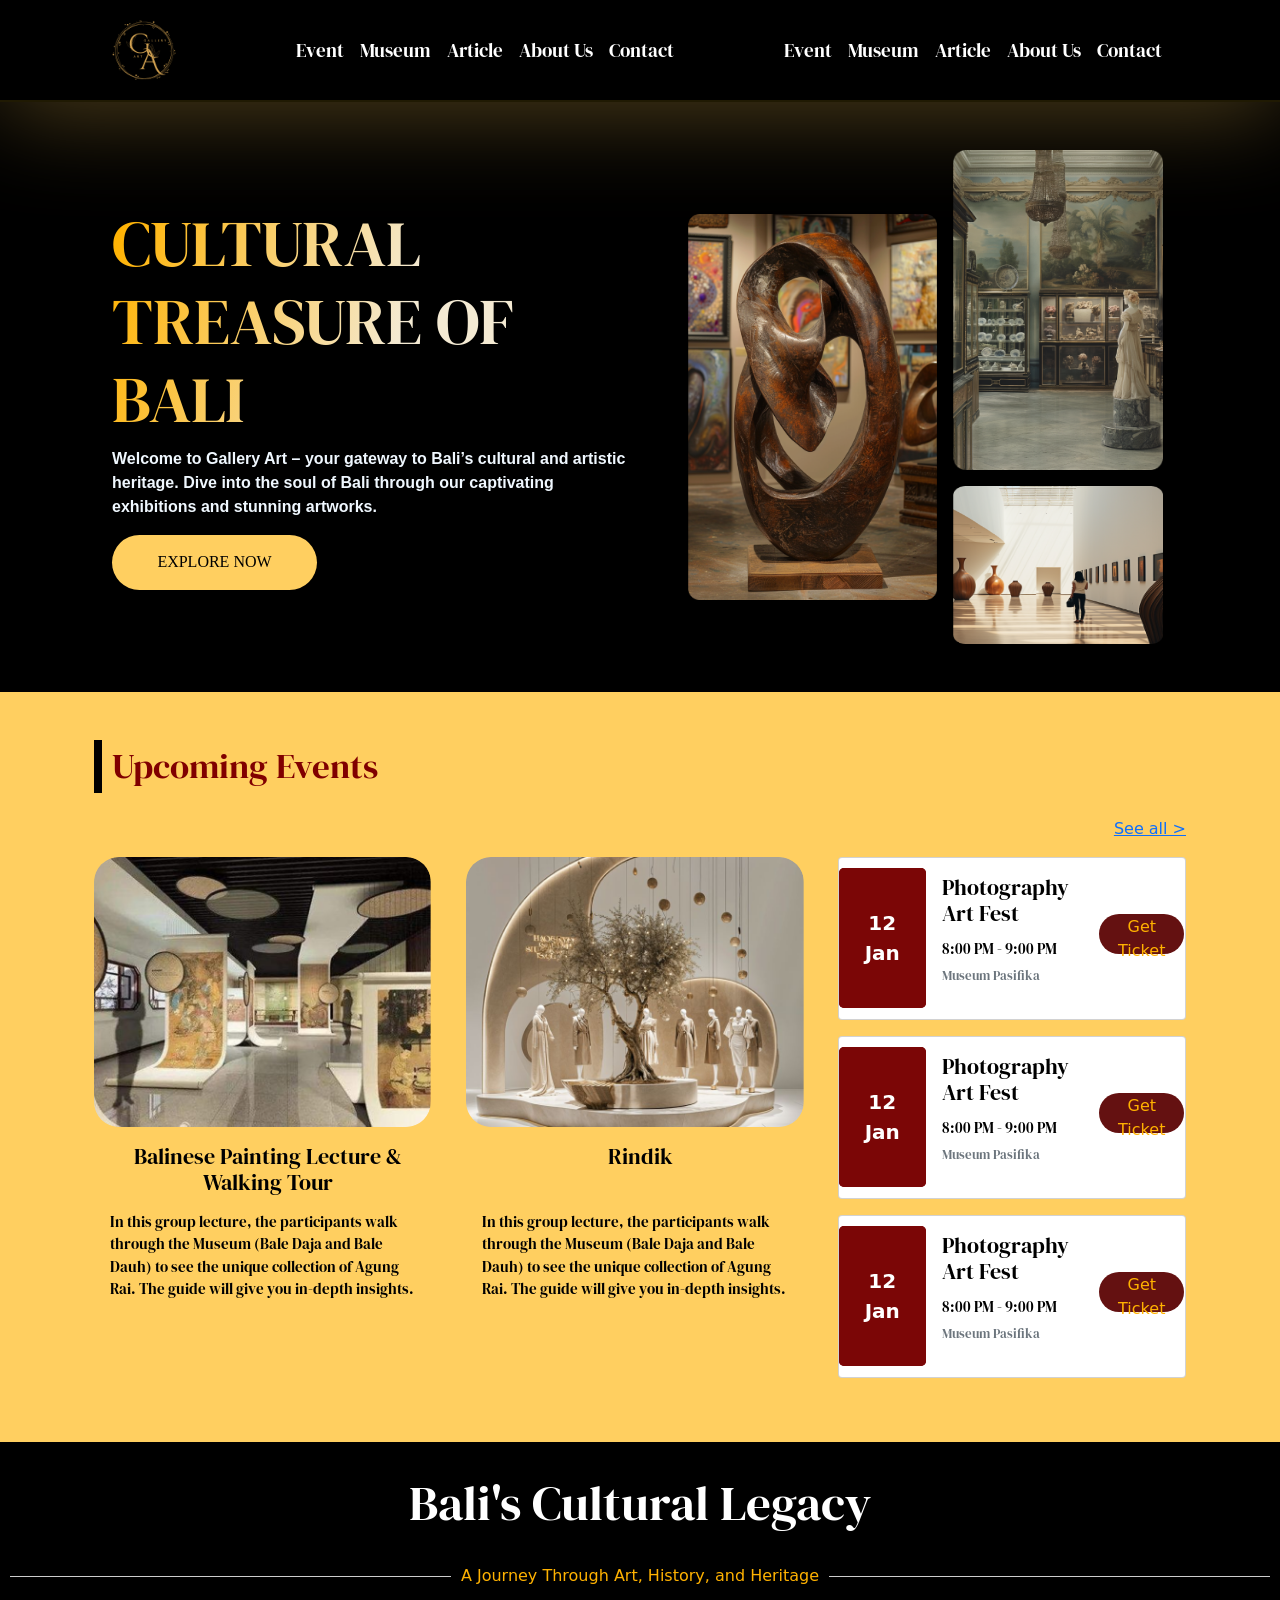
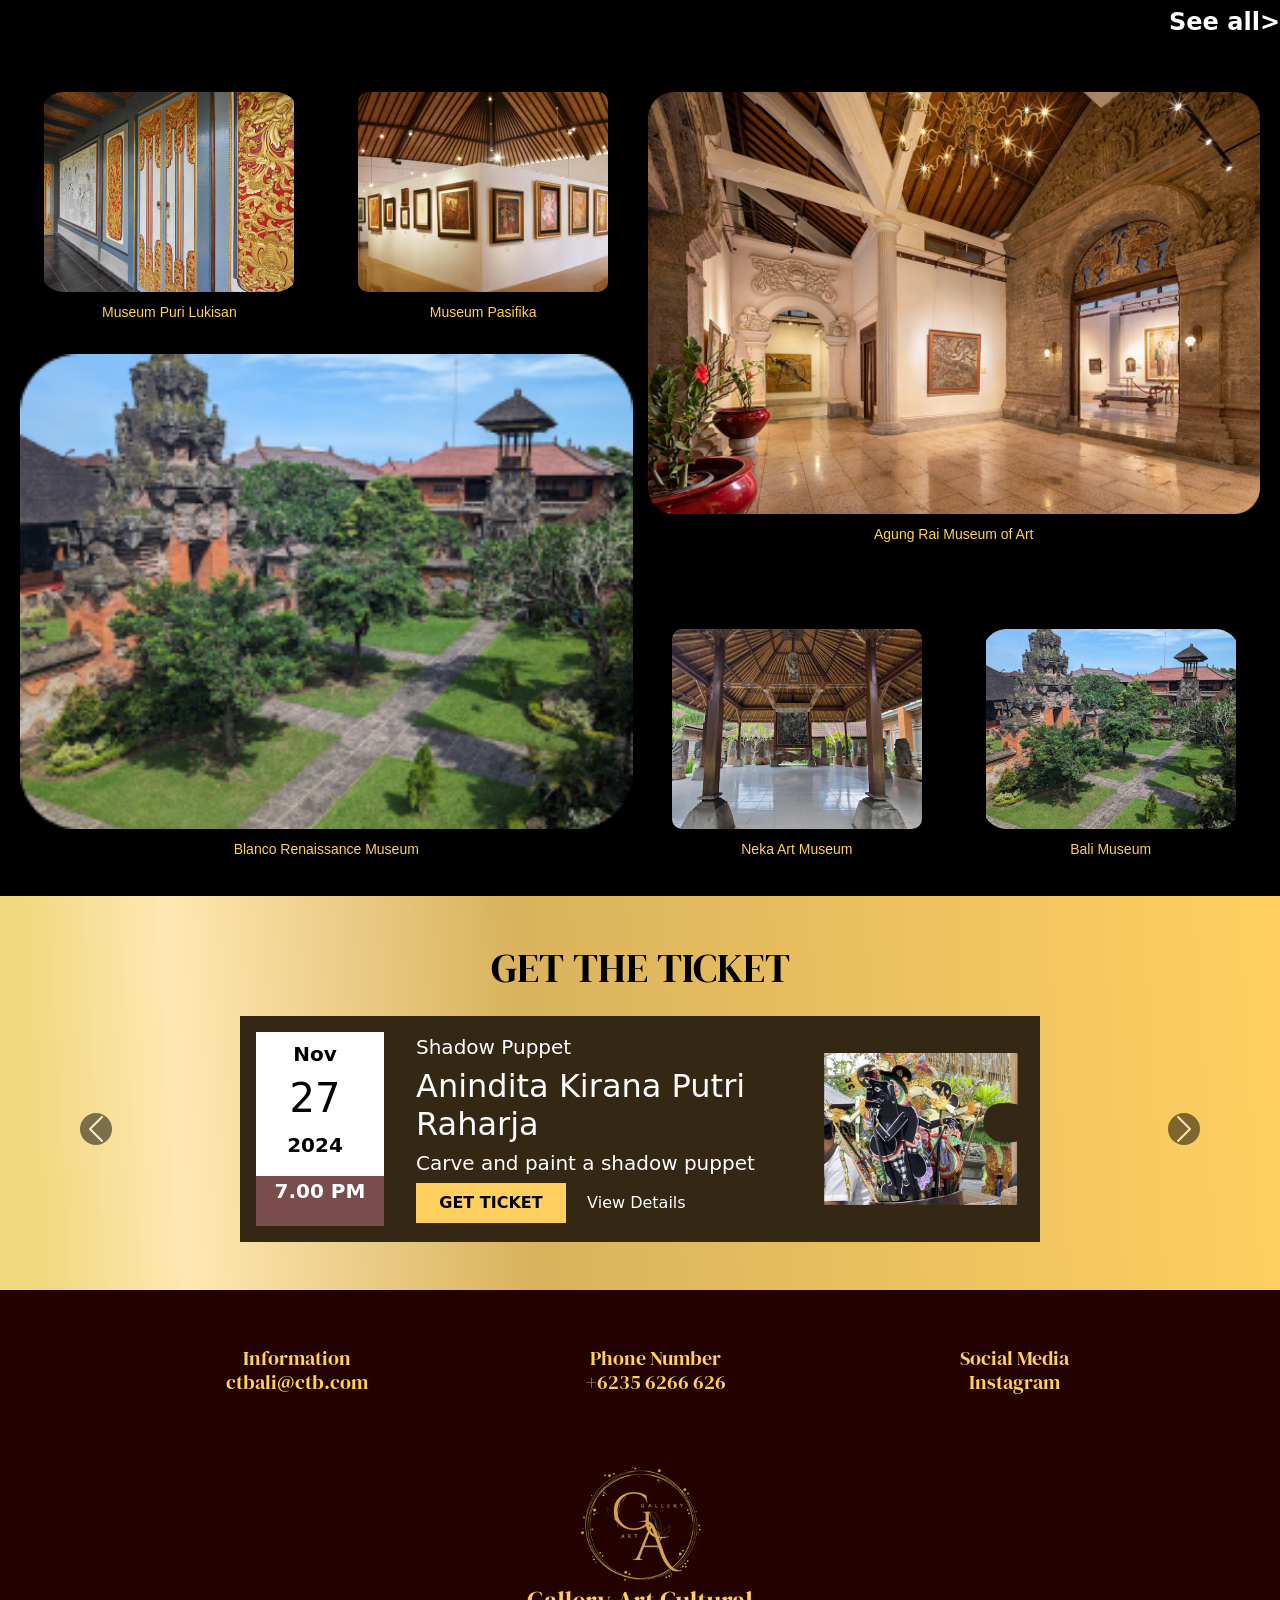
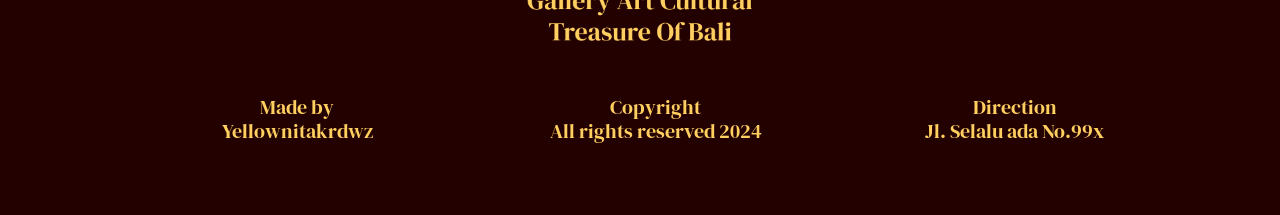
<file: index.html>
<!DOCTYPE html>
<html lang="en">
<head>
    <meta charset="UTF-8">
    <meta name="viewport" content="width=device-width, initial-scale=1.0">
    <title>Homepage</title>
    <link rel="stylesheet" href="https://cdn.lineicons.com/5.0/lineicons.css" />
    <link href="https://cdn.jsdelivr.net/npm/bootstrap@5.0.2/dist/css/bootstrap.min.css" rel="stylesheet" integrity="sha384-EVSTQN3/azprG1Anm3QDgpJLIm9Nao0Yz1ztcQTwFspd3yD65VohhpuuCOmLASjC" crossorigin="anonymous">
    <link rel="stylesheet" href="/style.css">
    <link rel="stylesheet" href="/bootstrap-5.0.2-dist/css/bootstrap.css">
</head>
<body>
    <!-- Navbar -->
    <nav class="navbar sticky-top navbar-expand-lg py-4 py-lg-0 shadow-l">
        <div class="container container-fluid px-4">
            <!-- Logo -->
            <a class="logo-name" href="./index.html">
                <img class="img-2" src="/img/logo.png" alt="Logo Gallery Art">
                <!-- Gallery Art -->
            </a>

            <!-- Toggler buat vers hp or mobile -->
            <button class="navbar-toggler border-0" style="color: aliceblue;" type="button" data-bs-toggle="offcanvas" data-bs-target="#top-navbar" aria-controls="top-navbar">
                <i class="lni lni-menu-hamburger-1"></i>
            </button>

            <!-- Navbar links for desktop -->
            <div class="collapse navbar-collapse" id="navbarNav">
                <ul class="navbar-nav ms-lg-auto p-4 p-lg-0">
                    <li class="nav-item px-3 px-lg-0 py-1 py-lg-4">
                        <a class="nav-link" href="./view/event.html">Event</a>
                    </li>
                    <li class="nav-item px-3 px-lg-0 py-1 py-lg-4">
                        <a class="nav-link" href="./view/museum.html">Museum</a>
                    </li>
                    <li class="nav-item px-3 px-lg-0 py-1 py-lg-4">
                        <a class="nav-link" href="./view/article.html">Article</a>
                    </li>
                    <li class="nav-item px-3 px-lg-0 py-1 py-lg-4">
                        <a class="nav-link" href="./view/aboutUs.html">About Us</a>
                    </li>
                    <li class="nav-item px-3 px-lg-0 py-1 py-lg-4">
                        <a class="nav-link" href="./view/contact.html">Contact</a>
                    </li>
                </ul>
            </div>

            <!-- Offcanvas for mobile -->
            <div class="offcanvas offcanvas-end custom-offcanvas" style="background-color: rgb(0, 0, 0);" tabindex="-1" id="top-navbar" aria-labelledby="top-navbarLabel">
                <div class="offcanvas-header">
                    <button type="button" class="btn-close text-reset" data-bs-dismiss="offcanvas" aria-label="Close"></button>
                </div>
                <div class="offcanvas-body">
                    <ul class="navbar-nav justify-content-end flex-grow-1 pe-3">
                        <li class="nav-item">
                            <a class="nav-link" href="./view/event.html">Event</a>
                        </li>
                        <li class="nav-item">
                            <a class="nav-link" href="./view/museum.html">Museum</a>
                        </li>
                        <li class="nav-item">
                            <a class="nav-link" href="./view/article.html">Article</a>
                        </li>
                        <li class="nav-item">
                            <a class="nav-link" href="./view/aboutUs.html">About Us</a>
                        </li>
                        <li class="nav-item">
                            <a class="nav-link" href="./view/contact.html">Contact</a>
                        </li>
                    </ul>
                </div>
            </div>
        </div>
    </nav>
    <div class="container-home">
        <div class="left-content-home ">
            <h3 class="left-title">CULTURAL TREASURE OF BALI</h3>
            <p class="p-index">Welcome to Gallery Art – your gateway to Bali’s cultural and artistic heritage. Dive into the soul of Bali through our captivating exhibitions and stunning artworks.</p>
            <a href="/view/museum.html"><button id="home-explore">EXPLORE NOW</button></a>
        </div>
        <div class="right-content-home ">
            <div class="images">
                <img class="one" src="../img/content-home-right.png" alt="">
                <div class="anside">
                    <img class="two" src="../img/content-home-right2.png" alt="">
                    <img class="three" src="../img/content-home-right3.png" alt="">
                </div>
                
            </div>
        </div>
    </div>
    <div class="wrapperhp2">
        <div class="container py-5">
            <div class="event-header mb-4">Upcoming Events</div>
            <div class="d-flex justify-content-between align-items-center mb-3">
                <span class="fs-5"></span>
                <a href="/view/event.html" class="see-all-link">See all &gt;</a>
              </div>
            <div class="row">
              <!-- Left Column -->
              <div class="col-lg-4 col-md-6">
                <div class="event-card mb-4">
                  <img src="/img/GRADUATION PROJECT (Islamic museum).png" class="card-img-hpg" alt="Event Image">
                  <div class="card-body">
                    <h5 class="card-title" style="text-align:center;" >Balinese Painting Lecture & Walking Tour</h5>
                    <p class="card-text-index">In this group lecture, the participants walk through the Museum (Bale Daja and Bale Dauh) to see the unique collection of Agung Rai. The guide will give you in-depth insights.</p>
                  </div>
                </div>
              </div>
              <div class="col-lg-4 col-md-6">
                <div class=" event-card">
                    <img src="/img/hpg.png" class="card-img-hpg" alt="Event Image">
                    <div class="card-body">
                      <h5 class="card-title" style="text-align:center;">Rindik</h5>
                      <p class="card-text-index">In this group lecture, the participants walk through the Museum (Bale Daja and Bale Dauh) to see the unique collection of Agung Rai. The guide will give you in-depth insights.</p>
                    </div>
                  </div>
              </div>
              <div class="col-lg-4 col-md-6">
                <div class="card mb-3">
                  <div class="row g-0 align-items-center">
                    <div class="col-lg-3 col-md-2 date">
                        <div class="date">12 <br> Jan</div>
                    </div>
                    <div class="col-lg-6 col-md-6">
                      <div class="card-body">
                        <h6 class="card-title mb-1">Photography Art Fest</h6>
                        <p class="card-text-index mb-1">8:00 PM - 9:00 PM</p>
                        <p class="card-text-index"><small class="text-muted">Museum Pasifika</small></p>
                      </div>
                    </div>
                    <div class="col-lg-3 col-md-2 text-center">
                      <a href="/view/event.html"><button class="get-ticket">Get Ticket</button></a>
                    </div>
                  </div>
                </div>
                <div class="card mb-3">
                    <div class="row g-0 align-items-center">
                      <div class="col-lg-3 col-md-2 date">
                          <div class="date">12 <br> Jan</div>
                      </div>
                      <div class="col-lg-6 col-md-6">
                        <div class="card-body">
                          <h6 class="card-title mb-1">Photography Art Fest</h6>
                          <p class="card-text-index mb-1">8:00 PM - 9:00 PM</p>
                          <p class="card-text-index"><small class="text-muted">Museum Pasifika</small></p>
                        </div>
                      </div>
                      <div class="col-lg-3 col-md-2 text-center">
                        <a href="/view/event.html"><button class="get-ticket">Get Ticket</button></a>
                      </div>
                    </div>
                  </div>
                  <div class="card mb-3">
                    <div class="row g-0 align-items-center">
                      <div class="col-lg-3 col-md-2 date">
                          <div class="date">12 <br> Jan</div>
                      </div>
                      <div class="col-lg-6 col-md-6">
                        <div class="card-body">
                          <h6 class="card-title mb-1">Photography Art Fest</h6>
                          <p class="card-text-index mb-1">8:00 PM - 9:00 PM</p>
                          <p class="card-text-index"><small class="text-muted">Museum Pasifika</small></p>
                        </div>
                      </div>
                      <div class="col-lg-3 col-md-2 text-center">
                        <a href="/view/event.html"><button class="get-ticket">Get Ticket</button></a>
                      </div>
                    </div>
                  </div>
                </div>
              </div>
            </div>
          </div>
    </div>
    <div class="museum-home">
      <h1 class="museum-title-home">Bali's Cultural Legacy</h1>
      <div class="container-mus ">
        <div class="line-with-text mb-5">
          <span>A Journey Through Art, History, and Heritage</span>
        </div>
        
        <div class="see-all">
          <a href="/view/event.html">See all></a>
        </div>
        <div class="gallery-container">
          
          <div class="gallery-grid small">
            <div class="gallery-item">
              <img src="/img/puri-lukisan-wall-gallery.png" alt="Museum Puri Lukisan" style="height: 200px; width: 250px;">
              <p>Museum Puri Lukisan</p>
            </div>
            <div class="gallery-item small">
              <img src="/img/Place-MuseumPasifika00.png" alt="Museum Pasifika" style="height: 200px; width: 250px;" >
              <p>Museum Pasifika</p>
            </div>
            <div class="gallery-item large">
              <img src="/img/armabali-museum-10.png" alt="Agung Rai Museum of Art">
              <p>Agung Rai Museum of Art</p>
            </div>
            <div class="gallery-item large">
              <img src="/img/balimuseum.png" alt="Blanco Renaissance Museum">
              <p>Blanco Renaissance Museum</p>
            </div>
            <div class="gallery-item small">
              <img src="/img/nekaartmuseum.png" alt="Neka Art Museum" style="height: 200px; width: 250px;">
              <p>Neka Art Museum</p>
            </div>
            <div class="gallery-item small">
              <img src="/img/balimuseum.png" alt="Bali Museum" style="height: 200px; width: 250px;">
              <p>Bali Museum</p>
            </div>
          </div>
        </div>
        
          <!-- pisah -->
          
        </div>
       </div>
    </div>
    <section class="bg-gold text-center py-5">
      <h2 class="mb-4 getticket">GET THE TICKET</h2>
      <!-- carousel -->
      <div id="ticketCarousel" class="carousel slide" data-bs-ride="carousel">
        <!-- Carousel Indicators -->
        <div class="carousel-indicators">
          <button type="button" data-bs-target="#ticketCarousel" data-bs-slide-to="0" class="active" aria-current="true" aria-label="Slide 1" style="display: none;"></button>
          <button type="button" data-bs-target="#ticketCarousel" data-bs-slide-to="1" aria-label="Slide 2" style="display: none;"></button>
          <button type="button" data-bs-target="#ticketCarousel" data-bs-slide-to="2" aria-label="Slide 3" style="display: none;"></button>
        </div>
      
        <div class="carousel-inner">
          <!-- Slide 1 -->
          <div class="carousel-item active">
            <div class="container">
              <div class="row align-items-center">
                <!-- Event Card -->
                <div class="col-md-12">
                  <div class="card-carousel mx-auto" style="max-width: 800px;">
                    <div class="card-body d-flex align-items-center">
                      <!-- Date Section -->
                      <div class="col-lg-2 date-museum col-md-2 col-sm-2 text-center">
                        <div class="date-box">
                          <h5 style="font-weight: bold;">Nov</h5>
                          <h1>27</h1>
                          <p>2024</p>
                        </div>
                        <div class="time-box">
                          <p class="bg-time">7.00 PM</p>
                        </div>
                      </div>
        
                      <!-- Title Section -->
                      <div class="title-card-museum">
                        <h5>Shadow Puppet</h5>
                        <h2>Anindita Kirana Putri Raharja</h2>
                        <h5>Carve and paint a shadow puppet</h5>
                        <button class="btn-ticket">GET TICKET</button>
                        <a href="#" class="view-details">View Details</a>
                      </div>
        
                      <!-- Image Section -->
                      <img src="/img/shadow_puppet 1.png" class="img-fluid ms-auto" style="width: 200px;" alt="Shadow Puppet">
                    </div>
                  </div>
                </div>
              </div>
            </div>
          </div>
        
          <!-- Slide 2 -->
          <div class="carousel-item">
            <div class="container">
              <div class="row align-items-center">
                <!-- Event Card -->
                <div class="col-md-12">
                  <div class="card-carousel mx-auto" style="max-width: 800px;">
                    <div class="card-body d-flex align-items-center">
                      <!-- Date Section -->
                      <div class="col-lg-2 date-museum col-md-2 col-sm-2 text-center">
                        <div class="date-box">
                          <h5 style="font-weight: bold;">Nov</h5>
                          <h1>29</h1>
                          <p>2024</p>
                        </div>
                        <div class="time-box">
                          <p class="bg-time">7.00 PM</p>
                        </div>
                      </div>
        
                      <!-- Title Section -->
                      <div class="title-card-museum">
                        <h5>Shadow Puppet</h5>
                        <h2>Anindita Kirana Putri Raharja</h2>
                        <h5>Carve and paint a shadow puppet</h5>
                        <button class="btn-ticket">GET TICKET</button>
                        <a href="#" class="view-details">View Details</a>
                      </div>
        
                      <!-- Image Section -->
                      <img src="/img/shadow_puppet 1.png" class="img-fluid ms-auto" style="width: 200px;" alt="Shadow Puppet">
                    </div>
                  </div>
                </div>
              </div>
            </div>
          </div>
        </div>
        
      
        <!-- Carousel Controls -->
        <button class="carousel-control-prev" type="button" data-bs-target="#ticketCarousel" data-bs-slide="prev">
          <span class="carousel-control-prev-icon" aria-hidden="true"></span>
          <span class="visually-hidden">Previous</span>
        </button>
        <button class="carousel-control-next" type="button" data-bs-target="#ticketCarousel" data-bs-slide="next">
          <span class="carousel-control-next-icon" aria-hidden="true"></span>
          <span class="visually-hidden">Next</span>
        </button>
      </div>
    </section>
    
    <!-- Section: Footer -->
    <footer class="text-light py-5">
      <div class="container text-center">
          <div class="row m-2">
              <div class="col-lg-4 col-sm-6 text-footer">
                  <ul>
                      <li>Information</li>
                      <li>ctbali@ctb.com</li>
                  </ul>
              </div>
              <div class="col-lg-4 col-sm-6 text-footer">
                  <ul>
                      <li>Phone Number</li>
                      <li>+6235 6266 626</li>
                  </ul>
              </div>
              <div class="col-lg-4 col-sm-12 text-footer">
                  <ul>
                      <li>Social Media</li>
                      <li>Instagram</li>
                  </ul>
              </div>
  
              <div class="w-100 d-none d-md-block"></div>
  
              <div class="col-lg-12 col-sm-12 mb-5 mt-5">
                  <img src="/img/logosfooter.png" style="max-width: 250px;" alt="Logo Footer">
              </div>
  
              <div class="col-lg-4 col-sm-12 text-footer">
                  <ul>
                      <li>Made by</li>
                      <li>Yellownitakrdwz</li>
                  </ul>
              </div>
              <div class="col-lg-4 col-sm-6 text-footer">
                  <ul>
                      <li>Copyright</li>
                      <li>All rights reserved 2024</li>
                  </ul>
              </div>
              <div class="col-lg-4 col-sm-6 text-footer">
                  <ul>
                      <li>Direction</li>
                      <li>Jl. Selalu ada No.99x</li>
                  </ul>
              </div>
          </div>
      </div>
  </footer>
  

    <script src="https://cdn.jsdelivr.net/npm/bootstrap@5.0.2/dist/js/bootstrap.bundle.min.js" integrity="sha384-MrcW6ZMFYlzcLA8Nl+NtUVF0sA7MsXsP1UyJoMp4YLEuNSfAP+JcXn/tWtIaxVXM" crossorigin="anonymous"></script>

  <link rel="stylesheet" href="https://cdnjs.cloudflare.com/ajax/libs/OwlCarousel2/2.3.4/assets/owl.theme.default.css">
  <script src="https://cdnjs.cloudflare.com/ajax/libs/OwlCarousel2/2.2.1/owl.carousel.js"></script> 
</body>
</html>
</file>
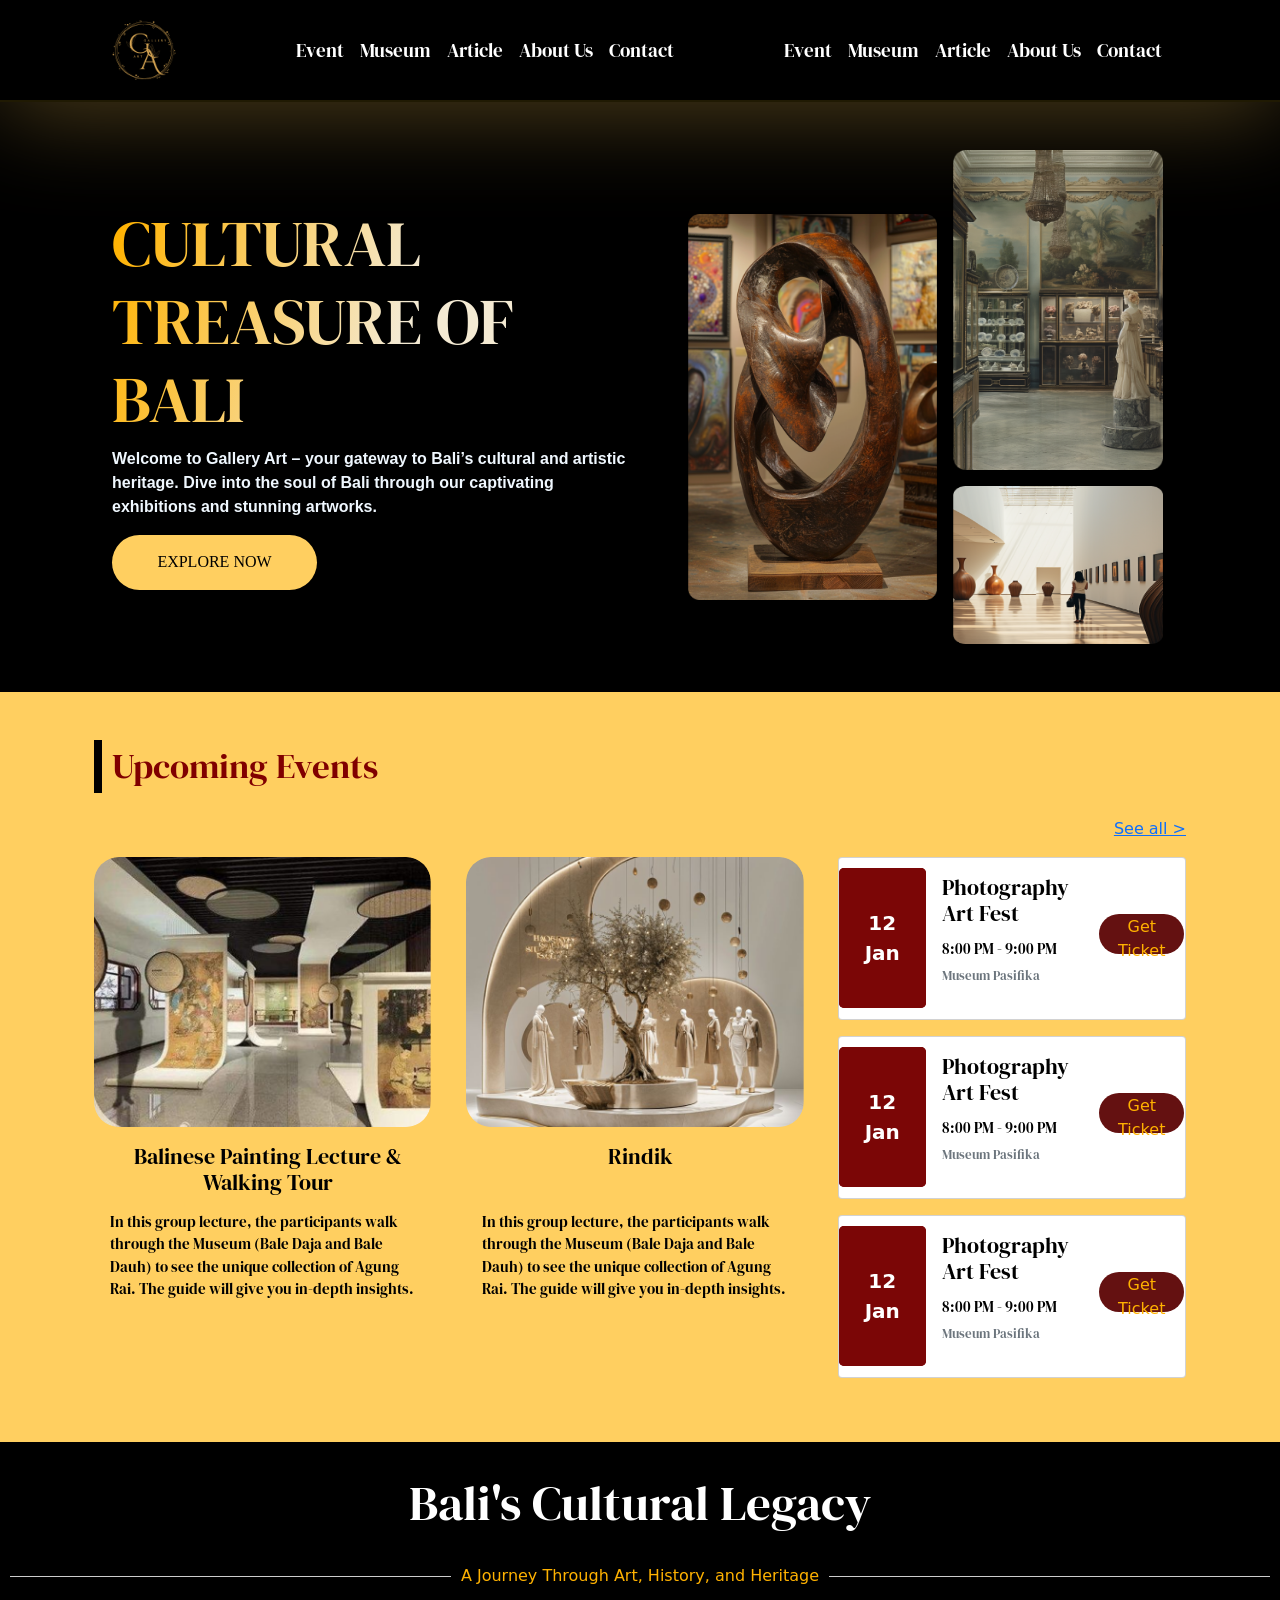
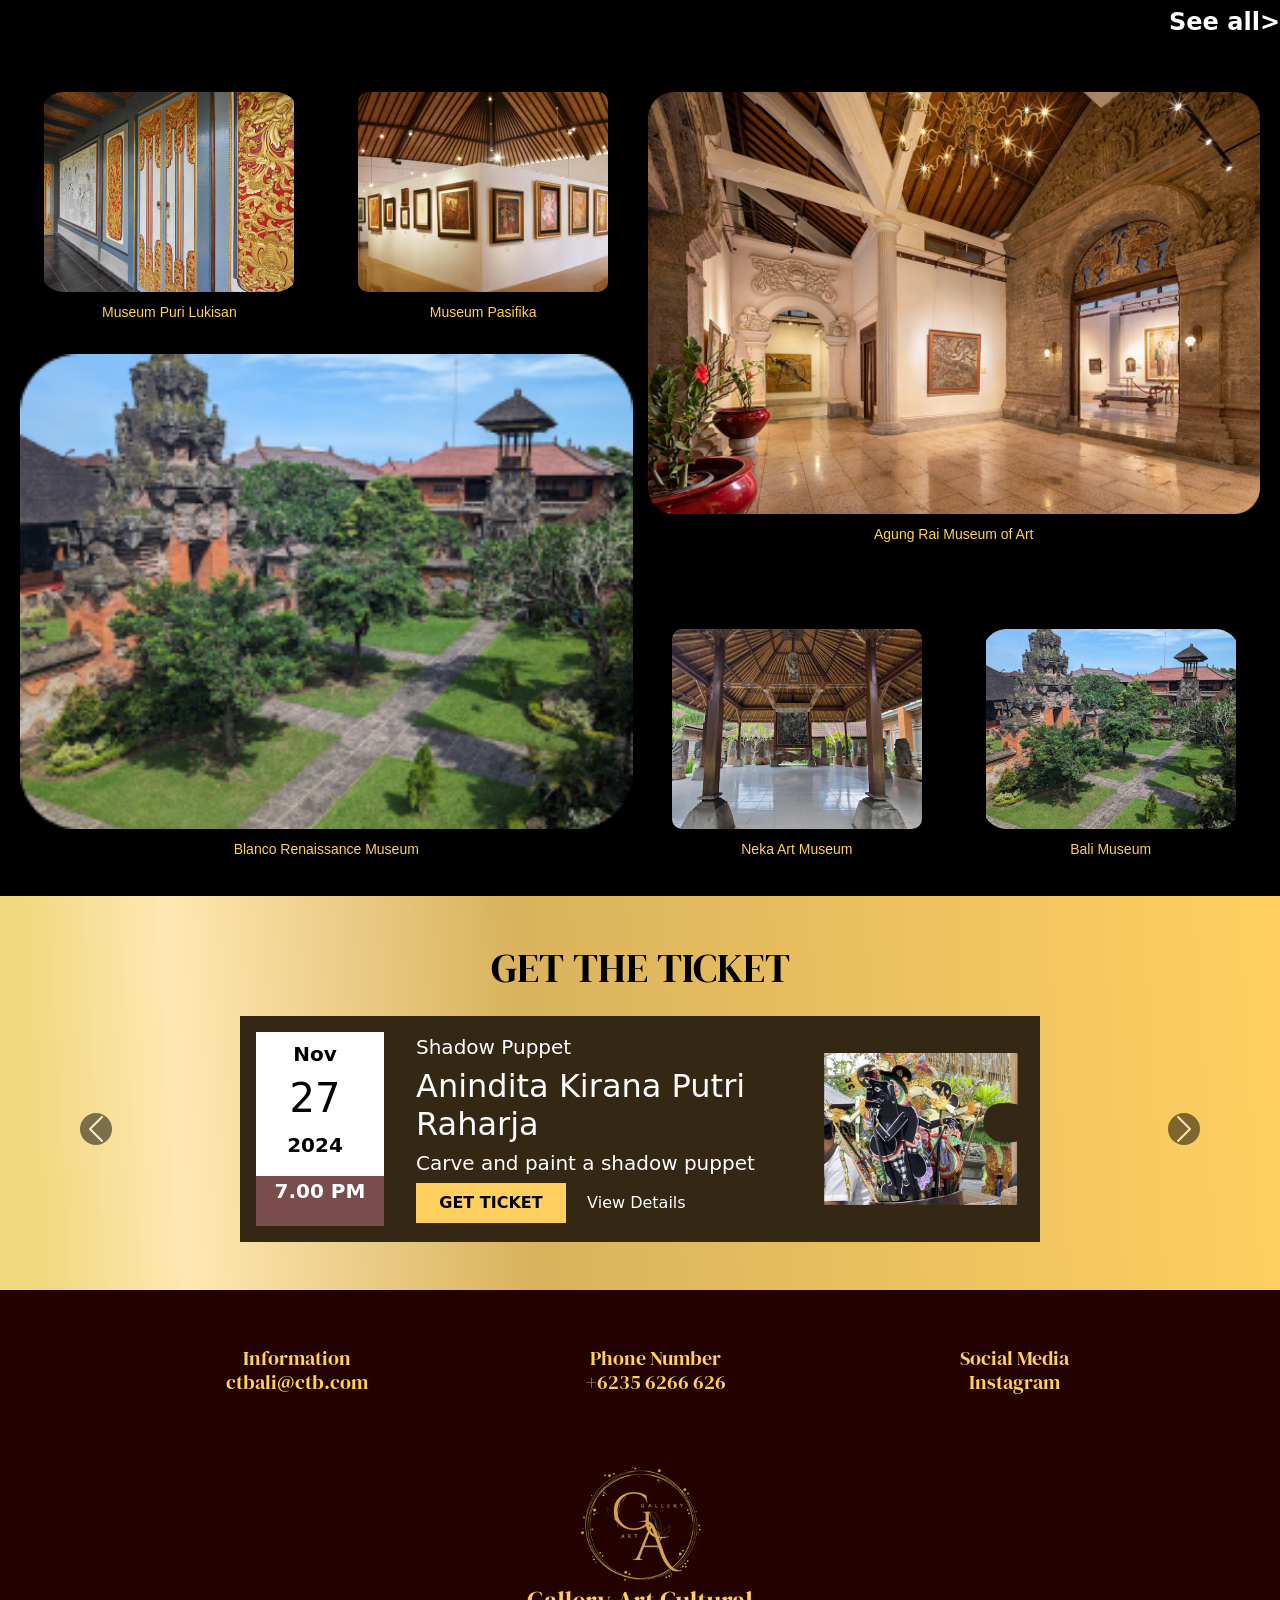
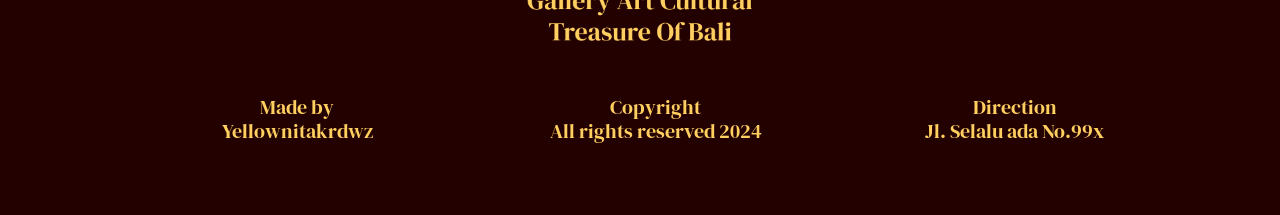
<file: view/index.html>
<!DOCTYPE html>
<html lang="en">
<head>
    <meta charset="UTF-8">
    <meta name="viewport" content="width=device-width, initial-scale=1.0">
    <title>Homepage</title>
    <link rel="stylesheet" href="https://cdn.lineicons.com/5.0/lineicons.css" />
    <link href="https://cdn.jsdelivr.net/npm/bootstrap@5.0.2/dist/css/bootstrap.min.css" rel="stylesheet" integrity="sha384-EVSTQN3/azprG1Anm3QDgpJLIm9Nao0Yz1ztcQTwFspd3yD65VohhpuuCOmLASjC" crossorigin="anonymous">
    <link rel="stylesheet" href="/style.css">
    <link rel="stylesheet" href="/bootstrap-5.0.2-dist/css/bootstrap.css">
</head>
<body>
    <!-- Navbar -->
    <nav class="navbar sticky-top navbar-expand-lg py-4 py-lg-0 shadow-l">
        <div class="container container-fluid px-4">
            <!-- Logo -->
            <a class="logo-name" href="./index.html">
                <img class="img-2" src="/img/logo.png" alt="Logo Gallery Art">
                <!-- Gallery Art -->
            </a>

            <!-- Toggler buat vers hp or mobile -->
            <button class="navbar-toggler border-0" style="color: aliceblue;" type="button" data-bs-toggle="offcanvas" data-bs-target="#top-navbar" aria-controls="top-navbar">
                <i class="lni lni-menu-hamburger-1"></i>
            </button>

            <!-- Navbar links for desktop -->
            <div class="collapse navbar-collapse" id="navbarNav">
                <ul class="navbar-nav ms-lg-auto p-4 p-lg-0">
                    <li class="nav-item px-3 px-lg-0 py-1 py-lg-4">
                        <a class="nav-link" href="./event.html">Event</a>
                    </li>
                    <li class="nav-item px-3 px-lg-0 py-1 py-lg-4">
                        <a class="nav-link" href="./museum.html">Museum</a>
                    </li>
                    <li class="nav-item px-3 px-lg-0 py-1 py-lg-4">
                        <a class="nav-link" href="./article.html">Article</a>
                    </li>
                    <li class="nav-item px-3 px-lg-0 py-1 py-lg-4">
                        <a class="nav-link" href="./aboutUs.html">About Us</a>
                    </li>
                    <li class="nav-item px-3 px-lg-0 py-1 py-lg-4">
                        <a class="nav-link" href="./contact.html">Contact</a>
                    </li>
                </ul>
            </div>

            <!-- Offcanvas for mobile -->
            <div class="offcanvas offcanvas-end custom-offcanvas" style="background-color: rgb(0, 0, 0);" tabindex="-1" id="top-navbar" aria-labelledby="top-navbarLabel">
                <div class="offcanvas-header">
                    <button type="button" class="btn-close text-reset" data-bs-dismiss="offcanvas" aria-label="Close"></button>
                </div>
                <div class="offcanvas-body">
                    <ul class="navbar-nav justify-content-end flex-grow-1 pe-3">
                        <li class="nav-item">
                            <a class="nav-link" href="./event.html">Event</a>
                        </li>
                        <li class="nav-item">
                            <a class="nav-link" href="./museum.html">Museum</a>
                        </li>
                        <li class="nav-item">
                            <a class="nav-link" href="./article.html">Article</a>
                        </li>
                        <li class="nav-item">
                            <a class="nav-link" href="./aboutUs.html">About Us</a>
                        </li>
                        <li class="nav-item">
                            <a class="nav-link" href="./contact.html">Contact</a>
                        </li>
                    </ul>
                </div>
            </div>
        </div>
    </nav>
    <div class="container-home">
        <div class="left-content-home ">
            <h3 class="left-title">CULTURAL TREASURE OF BALI</h3>
            <p class="p-index">Welcome to Gallery Art – your gateway to Bali’s cultural and artistic heritage. Dive into the soul of Bali through our captivating exhibitions and stunning artworks.</p>
            <a href="/view/museum.html"><button id="home-explore">EXPLORE NOW</button></a>
        </div>
        <div class="right-content-home ">
            <div class="images">
                <img class="one" src="../img/content-home-right.png" alt="">
                <div class="anside">
                    <img class="two" src="../img/content-home-right2.png" alt="">
                    <img class="three" src="../img/content-home-right3.png" alt="">
                </div>
                
            </div>
        </div>
    </div>
    <div class="wrapperhp2">
        <div class="container py-5">
            <div class="event-header mb-4">Upcoming Events</div>
            <div class="d-flex justify-content-between align-items-center mb-3">
                <span class="fs-5"></span>
                <a href="/view/event.html" class="see-all-link">See all &gt;</a>
              </div>
            <div class="row">
              <!-- Left Column -->
              <div class="col-lg-4 col-md-6">
                <div class="event-card mb-4">
                  <img src="/img/GRADUATION PROJECT (Islamic museum).png" class="card-img-hpg" alt="Event Image">
                  <div class="card-body">
                    <h5 class="card-title" style="text-align:center;" >Balinese Painting Lecture & Walking Tour</h5>
                    <p class="card-text-index">In this group lecture, the participants walk through the Museum (Bale Daja and Bale Dauh) to see the unique collection of Agung Rai. The guide will give you in-depth insights.</p>
                  </div>
                </div>
              </div>
              <div class="col-lg-4 col-md-6">
                <div class=" event-card">
                    <img src="/img/hpg.png" class="card-img-hpg" alt="Event Image">
                    <div class="card-body">
                      <h5 class="card-title" style="text-align:center;">Rindik</h5>
                      <p class="card-text-index">In this group lecture, the participants walk through the Museum (Bale Daja and Bale Dauh) to see the unique collection of Agung Rai. The guide will give you in-depth insights.</p>
                    </div>
                  </div>
              </div>
              <div class="col-lg-4 col-md-6">
                <div class="card mb-3">
                  <div class="row g-0 align-items-center">
                    <div class="col-lg-3 col-md-2 date">
                        <div class="date">12 <br> Jan</div>
                    </div>
                    <div class="col-lg-6 col-md-6">
                      <div class="card-body">
                        <h6 class="card-title mb-1">Photography Art Fest</h6>
                        <p class="card-text-index mb-1">8:00 PM - 9:00 PM</p>
                        <p class="card-text-index"><small class="text-muted">Museum Pasifika</small></p>
                      </div>
                    </div>
                    <div class="col-lg-3 col-md-2 text-center">
                      <a href="/view/event.html"><button class="get-ticket">Get Ticket</button></a>
                    </div>
                  </div>
                </div>
                <div class="card mb-3">
                    <div class="row g-0 align-items-center">
                      <div class="col-lg-3 col-md-2 date">
                          <div class="date">12 <br> Jan</div>
                      </div>
                      <div class="col-lg-6 col-md-6">
                        <div class="card-body">
                          <h6 class="card-title mb-1">Photography Art Fest</h6>
                          <p class="card-text-index mb-1">8:00 PM - 9:00 PM</p>
                          <p class="card-text-index"><small class="text-muted">Museum Pasifika</small></p>
                        </div>
                      </div>
                      <div class="col-lg-3 col-md-2 text-center">
                        <a href="/view/event.html"><button class="get-ticket">Get Ticket</button></a>
                      </div>
                    </div>
                  </div>
                  <div class="card mb-3">
                    <div class="row g-0 align-items-center">
                      <div class="col-lg-3 col-md-2 date">
                          <div class="date">12 <br> Jan</div>
                      </div>
                      <div class="col-lg-6 col-md-6">
                        <div class="card-body">
                          <h6 class="card-title mb-1">Photography Art Fest</h6>
                          <p class="card-text-index mb-1">8:00 PM - 9:00 PM</p>
                          <p class="card-text-index"><small class="text-muted">Museum Pasifika</small></p>
                        </div>
                      </div>
                      <div class="col-lg-3 col-md-2 text-center">
                        <a href="/view/event.html"><button class="get-ticket">Get Ticket</button></a>
                      </div>
                    </div>
                  </div>
                </div>
              </div>
            </div>
          </div>
    </div>
    <div class="museum-home">
      <h1 class="museum-title-home">Bali's Cultural Legacy</h1>
      <div class="container-mus ">
        <div class="line-with-text mb-5">
          <span>A Journey Through Art, History, and Heritage</span>
        </div>
        
        <div class="see-all">
          <a href="/view/event.html">See all></a>
        </div>
        <div class="gallery-container">
          
          <div class="gallery-grid small">
            <div class="gallery-item">
              <img src="/img/puri-lukisan-wall-gallery.png" alt="Museum Puri Lukisan" style="height: 200px; width: 250px;">
              <p>Museum Puri Lukisan</p>
            </div>
            <div class="gallery-item small">
              <img src="/img/Place-MuseumPasifika00.png" alt="Museum Pasifika" style="height: 200px; width: 250px;" >
              <p>Museum Pasifika</p>
            </div>
            <div class="gallery-item large">
              <img src="/img/armabali-museum-10.png" alt="Agung Rai Museum of Art">
              <p>Agung Rai Museum of Art</p>
            </div>
            <div class="gallery-item large">
              <img src="/img/balimuseum.png" alt="Blanco Renaissance Museum">
              <p>Blanco Renaissance Museum</p>
            </div>
            <div class="gallery-item small">
              <img src="/img/nekaartmuseum.png" alt="Neka Art Museum" style="height: 200px; width: 250px;">
              <p>Neka Art Museum</p>
            </div>
            <div class="gallery-item small">
              <img src="/img/balimuseum.png" alt="Bali Museum" style="height: 200px; width: 250px;">
              <p>Bali Museum</p>
            </div>
          </div>
        </div>
        
          <!-- pisah -->
          
        </div>
       </div>
    </div>
    <section class="bg-gold text-center py-5">
      <h2 class="mb-4 getticket">GET THE TICKET</h2>
      <!-- carousel -->
      <div id="ticketCarousel" class="carousel slide" data-bs-ride="carousel">
        <!-- Carousel Indicators -->
        <div class="carousel-indicators">
          <button type="button" data-bs-target="#ticketCarousel" data-bs-slide-to="0" class="active" aria-current="true" aria-label="Slide 1" style="display: none;"></button>
          <button type="button" data-bs-target="#ticketCarousel" data-bs-slide-to="1" aria-label="Slide 2" style="display: none;"></button>
          <button type="button" data-bs-target="#ticketCarousel" data-bs-slide-to="2" aria-label="Slide 3" style="display: none;"></button>
        </div>
      
        <div class="carousel-inner">
          <!-- Slide 1 -->
          <div class="carousel-item active">
            <div class="container">
              <div class="row align-items-center">
                <!-- Event Card -->
                <div class="col-md-12">
                  <div class="card-carousel mx-auto" style="max-width: 800px;">
                    <div class="card-body d-flex align-items-center">
                      <!-- Date Section -->
                      <div class="col-lg-2 date-museum col-md-2 col-sm-2 text-center">
                        <div class="date-box">
                          <h5 style="font-weight: bold;">Nov</h5>
                          <h1>27</h1>
                          <p>2024</p>
                        </div>
                        <div class="time-box">
                          <p class="bg-time">7.00 PM</p>
                        </div>
                      </div>
        
                      <!-- Title Section -->
                      <div class="title-card-museum">
                        <h5>Shadow Puppet</h5>
                        <h2>Anindita Kirana Putri Raharja</h2>
                        <h5>Carve and paint a shadow puppet</h5>
                        <button class="btn-ticket">GET TICKET</button>
                        <a href="#" class="view-details">View Details</a>
                      </div>
        
                      <!-- Image Section -->
                      <img src="/img/shadow_puppet 1.png" class="img-fluid ms-auto" style="width: 200px;" alt="Shadow Puppet">
                    </div>
                  </div>
                </div>
              </div>
            </div>
          </div>
        
          <!-- Slide 2 -->
          <div class="carousel-item">
            <div class="container">
              <div class="row align-items-center">
                <!-- Event Card -->
                <div class="col-md-12">
                  <div class="card-carousel mx-auto" style="max-width: 800px;">
                    <div class="card-body d-flex align-items-center">
                      <!-- Date Section -->
                      <div class="col-lg-2 date-museum col-md-2 col-sm-2 text-center">
                        <div class="date-box">
                          <h5 style="font-weight: bold;">Nov</h5>
                          <h1>29</h1>
                          <p>2024</p>
                        </div>
                        <div class="time-box">
                          <p class="bg-time">7.00 PM</p>
                        </div>
                      </div>
        
                      <!-- Title Section -->
                      <div class="title-card-museum">
                        <h5>Shadow Puppet</h5>
                        <h2>Anindita Kirana Putri Raharja</h2>
                        <h5>Carve and paint a shadow puppet</h5>
                        <button class="btn-ticket">GET TICKET</button>
                        <a href="#" class="view-details">View Details</a>
                      </div>
        
                      <!-- Image Section -->
                      <img src="/img/shadow_puppet 1.png" class="img-fluid ms-auto" style="width: 200px;" alt="Shadow Puppet">
                    </div>
                  </div>
                </div>
              </div>
            </div>
          </div>
        </div>
        
      
        <!-- Carousel Controls -->
        <button class="carousel-control-prev" type="button" data-bs-target="#ticketCarousel" data-bs-slide="prev">
          <span class="carousel-control-prev-icon" aria-hidden="true"></span>
          <span class="visually-hidden">Previous</span>
        </button>
        <button class="carousel-control-next" type="button" data-bs-target="#ticketCarousel" data-bs-slide="next">
          <span class="carousel-control-next-icon" aria-hidden="true"></span>
          <span class="visually-hidden">Next</span>
        </button>
      </div>
    </section>
    
    <!-- Section: Footer -->
    <footer class="text-light py-5">
      <div class="container text-center">
          <div class="row m-2">
              <div class="col-lg-4 col-sm-6 text-footer">
                  <ul>
                      <li>Information</li>
                      <li>ctbali@ctb.com</li>
                  </ul>
              </div>
              <div class="col-lg-4 col-sm-6 text-footer">
                  <ul>
                      <li>Phone Number</li>
                      <li>+6235 6266 626</li>
                  </ul>
              </div>
              <div class="col-lg-4 col-sm-12 text-footer">
                  <ul>
                      <li>Social Media</li>
                      <li>Instagram</li>
                  </ul>
              </div>
  
              <div class="w-100 d-none d-md-block"></div>
  
              <div class="col-lg-12 col-sm-12 mb-5 mt-5">
                  <img src="/img/logosfooter.png" style="max-width: 250px;" alt="Logo Footer">
              </div>
  
              <div class="col-lg-4 col-sm-12 text-footer">
                  <ul>
                      <li>Made by</li>
                      <li>Yellownitakrdwz</li>
                  </ul>
              </div>
              <div class="col-lg-4 col-sm-6 text-footer">
                  <ul>
                      <li>Copyright</li>
                      <li>All rights reserved 2024</li>
                  </ul>
              </div>
              <div class="col-lg-4 col-sm-6 text-footer">
                  <ul>
                      <li>Direction</li>
                      <li>Jl. Selalu ada No.99x</li>
                  </ul>
              </div>
          </div>
      </div>
  </footer>
  

    <script src="https://cdn.jsdelivr.net/npm/bootstrap@5.0.2/dist/js/bootstrap.bundle.min.js" integrity="sha384-MrcW6ZMFYlzcLA8Nl+NtUVF0sA7MsXsP1UyJoMp4YLEuNSfAP+JcXn/tWtIaxVXM" crossorigin="anonymous"></script>

  <link rel="stylesheet" href="https://cdnjs.cloudflare.com/ajax/libs/OwlCarousel2/2.3.4/assets/owl.theme.default.css">
  <script src="https://cdnjs.cloudflare.com/ajax/libs/OwlCarousel2/2.2.1/owl.carousel.js"></script> 
</body>
</html>
</file>
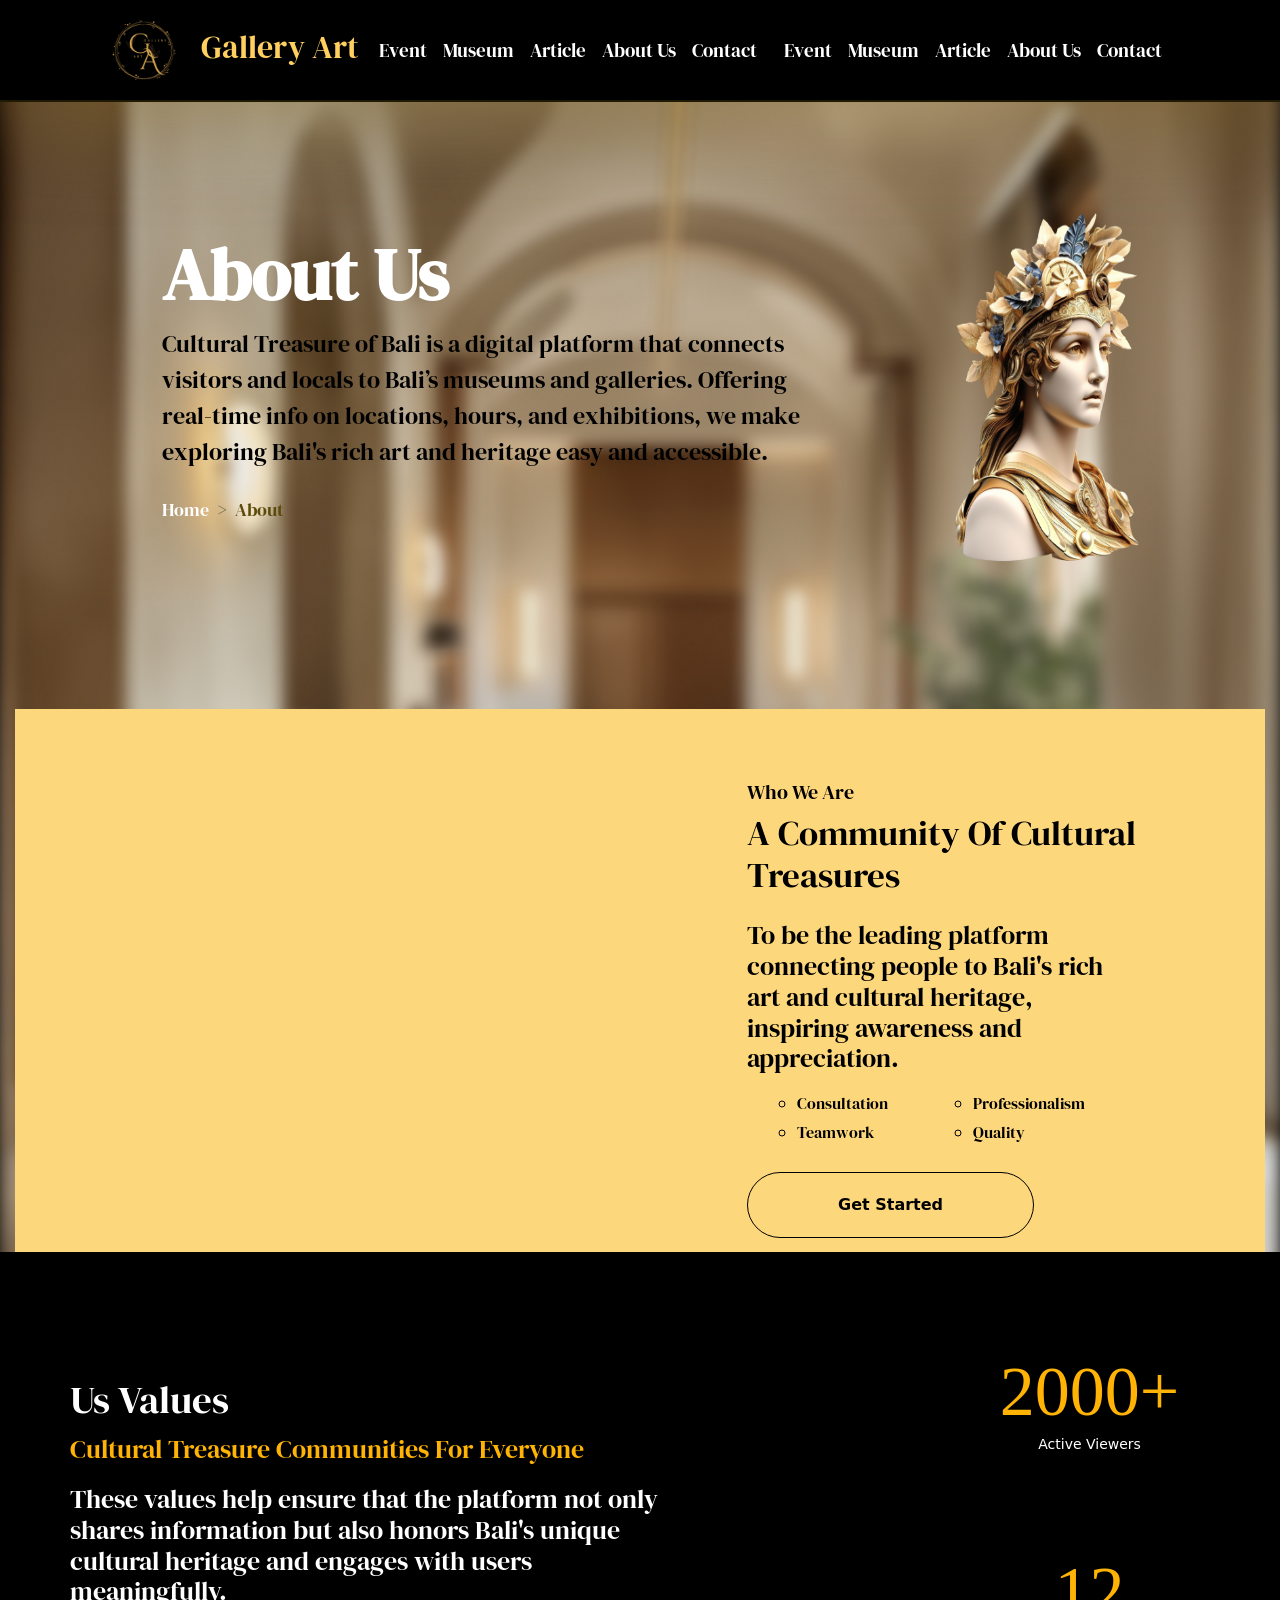
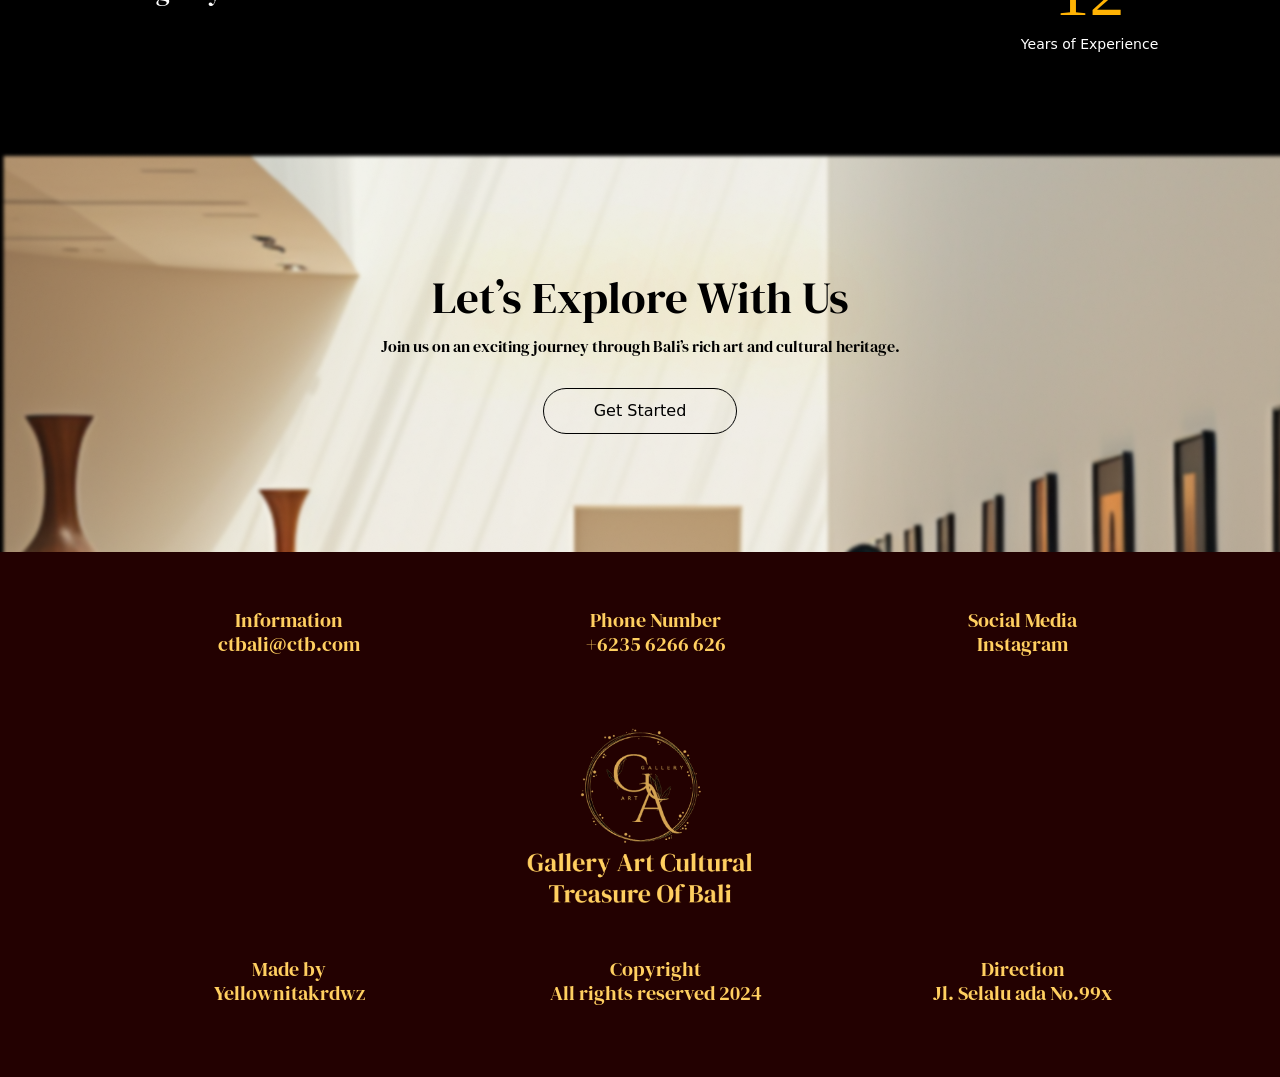
<file: view/aboutUs.html>
<!DOCTYPE html>
<html lang="en">
<head>
    <meta charset="UTF-8">
    <meta name="viewport" content="width=device-width, initial-scale=1.0">
    <title>About Us</title>
    <link rel="stylesheet" href="https://cdn.lineicons.com/5.0/lineicons.css" />
    <link href="https://cdn.jsdelivr.net/npm/bootstrap@5.0.2/dist/css/bootstrap.min.css" rel="stylesheet" integrity="sha384-EVSTQN3/azprG1Anm3QDgpJLIm9Nao0Yz1ztcQTwFspd3yD65VohhpuuCOmLASjC" crossorigin="anonymous">
    <link rel="stylesheet" href="/style.css">
</head>
<body >
    <!-- Navbar -->
    <nav class="navbar sticky-top navbar-expand-lg py-4 py-lg-0 shadow-l">
        <div class="container container-fluid px-4">
            <!-- Logo -->
            <a class="logo-name" href=".index.html">
                <img class="img-2" src="/img/logo.png" alt="Logo Gallery Art">
                Gallery Art
            </a>

            <!-- Toggler for mobile -->
            <button class="navbar-toggler border-0" type="button" data-bs-toggle="offcanvas" data-bs-target="#top-navbar" aria-controls="top-navbar">
                <i class="lni lni-menu-hamburger-1"></i>
            </button>

            <!-- Navbar links for desktop -->
            <div class="collapse navbar-collapse" id="navbarNav">
                <ul class="navbar-nav ms-lg-auto p-4 p-lg-0">
                    <li class="nav-item px-3 px-lg-0 py-1 py-lg-4">
                        <a class="nav-link" href="./view/event.html">Event</a>
                    </li>
                    <li class="nav-item px-3 px-lg-0 py-1 py-lg-4">
                        <a class="nav-link" href="./view/museum.html">Museum</a>
                    </li>
                    <li class="nav-item px-3 px-lg-0 py-1 py-lg-4">
                        <a class="nav-link" href="./view/article.html">Article</a>
                    </li>
                    <li class="nav-item px-3 px-lg-0 py-1 py-lg-4">
                        <a class="nav-link" href="./view/aboutUs.html">About Us</a>
                    </li>
                    <li class="nav-item px-3 px-lg-0 py-1 py-lg-4">
                        <a class="nav-link" href="./view/contact.html">Contact</a>
                    </li>
                </ul>
            </div>

            <!-- Offcanvas for mobile -->
            <div class="offcanvas offcanvas-end custom-offcanvas" style="background-color: black;" tabindex="-1" id="top-navbar" aria-labelledby="top-navbarLabel">
                <div class="offcanvas-header">
                    <button type="button" class="btn-close text-reset" data-bs-dismiss="offcanvas" aria-label="Close"></button>
                </div>
                <div class="offcanvas-body">
                    <ul class="navbar-nav justify-content-end flex-grow-1 pe-3">
                        <li class="nav-item">
                            <a class="nav-link" href="./view/event.html">Event</a>
                        </li>
                        <li class="nav-item">
                            <a class="nav-link" href="./view/museum.html">Museum</a>
                        </li>
                        <li class="nav-item">
                            <a class="nav-link" href="./view/article.html">Article</a>
                        </li>
                        <li class="nav-item">
                            <a class="nav-link" href="./view/aboutUs.html">About Us</a>
                        </li>
                        <li class="nav-item">
                            <a class="nav-link" href="./view/contact.html">Contact</a>
                        </li>
                    </ul>
                </div>
            </div>
        </div>
    </nav>


<!-- Hero Section -->
<section class="hero-section">
    <div class="container d-flex align-items-center justify-content-between">
      <!-- Konten Kiri -->
      <div class="container-about col-lg-7">
        <h1>About Us</h1>
        <p class="col-lg-12">
          Cultural Treasure of Bali is a digital platform that connects visitors and locals to Bali’s museums and galleries. 
          Offering real-time info on locations, hours, and exhibitions, we make exploring Bali's rich art and heritage easy 
          and accessible.
        </p>
        <nav style="--bs-breadcrumb-divider: '>';" aria-label="breadcrumb">
            <ol class="breadcrumb">
              <li class="breadcrumb-item"><a href="/view/index.html">Home</a></li>
              <li class="breadcrumb-item active" aria-current="page">About</li>
            </ol>
        </nav>
      </div>
      <!-- Gambar Kanan -->
      <div class="fairy">
        <img src="/img/dewi.png" alt="Fairy" style=" width: 400px; height:400px; ">
      </div>
    </div>

    <!-- About Section -->
    <section class="about-section">
        <div class="container">
        <div class="row">
        <!-- Image -->
            <div class="col-md-7 about-image">
                <div class="image-slider">
                    <img src="/img/aboutimage1.png" alt="Image 1">
                    <img src="/img/aboutimage2.png" alt="Image 2">
                    <img src="/img/aboutimage3.png" alt="Image 3">
                </div>
            </div>

        <!-- Text -->
        <div class="col-lg-5 aboutus-text">
            <h4>Who We Are</h4>
            <h3 class="mb-4">A Community Of Cultural Treasures</h3>
            <h5 class="col-10" >To be the leading platform connecting people to Bali's rich art and cultural heritage, inspiring awareness and appreciation.</h5>
            <ul class="about-list">
                <li>Consultation</li>
                <li>Professionalism</li>
                <li>Teamwork</li>
                <li>Quality</li>
            </ul>
            
            <a href="/view/event.html" class="btn-custom">Get Started</a>
        </div>
        </div>
        </div>

        
    </section>


</section>
<!-- About Values Section -->
<section class="about-values-section">
    <div class="about-container">
        <!-- Left Content -->
        <div class="about-values-text">
            <h5 class="about-subtitle">Us Values</h5>
            <h1 class="about-title">Cultural Treasure Communities For Everyone</h1>
            <p class="about-description">
                These values help ensure that the platform not only shares information but also honors Bali's unique 
                cultural heritage and engages with users meaningfully.
            </p>
        </div>

        <!-- Right Statistics -->
        <div class="about-values-stats row">
            <div class="about-stat">
                <h1 class="about-stat-number">2000+</h1>
                <p class="about-stat-label">Active Viewers</p>
            </div>
            <div class="about-stat">
                <h1 class="about-stat-number">12</h1>
                <p class="about-stat-label">Years of Experience</p>
            </div>
        </div>
    </div>
</section>

<!-- About Explore Section -->
<section class="about-explore-section">
    <div class="about-explore-container">
        <h2 class="about-explore-title">Let’s Explore With Us</h2>
        <p class="about-explore-description">
            Join us on an exciting journey through Bali’s rich art and cultural heritage.
        </p>
        <a href="/view/event.html" class="about-explore-button">Get Started</a>
    </div>
</section>
  <!-- Section: Footer -->
  <footer class="text-light py-5">
    <div class="container text-center">
        <div class="row m-2">
            <div class="col-lg-4 col-sm-6 text-footer">
                <ul>
                    <li>Information</li>
                    <li>ctbali@ctb.com</li>
                </ul>
            </div>
            <div class="col-lg-4 col-sm-6 text-footer">
                <ul>
                    <li>Phone Number</li>
                    <li>+6235 6266 626</li>
                </ul>
            </div>
            <div class="col-lg-4 col-sm-12 text-footer">
                <ul>
                    <li>Social Media</li>
                    <li>Instagram</li>
                </ul>
            </div>

            <div class="w-100 d-none d-md-block"></div>

            <div class="col-lg-12 col-sm-12 mb-5 mt-5">
                <img src="/img/logosfooter.png" style="max-width: 250px;" alt="Logo Footer">
            </div>

            <div class="col-lg-4 col-sm-12 text-footer">
                <ul>
                    <li>Made by</li>
                    <li>Yellownitakrdwz</li>
                </ul>
            </div>
            <div class="col-lg-4 col-sm-6 text-footer">
                <ul>
                    <li>Copyright</li>
                    <li>All rights reserved 2024</li>
                </ul>
            </div>
            <div class="col-lg-4 col-sm-6 text-footer">
                <ul>
                    <li>Direction</li>
                    <li>Jl. Selalu ada No.99x</li>
                </ul>
            </div>
        </div>
    </div>
</footer>
  
  
 

    <script src="https://cdn.jsdelivr.net/npm/bootstrap@5.0.2/dist/js/bootstrap.bundle.min.js" integrity="sha384-MrcW6ZMFYlzcLA8Nl+NtUVF0sA7MsXsP1UyJoMp4YLEuNSfAP+JcXn/tWtIaxVXM" crossorigin="anonymous"></script>
</body>
</html>
</file>
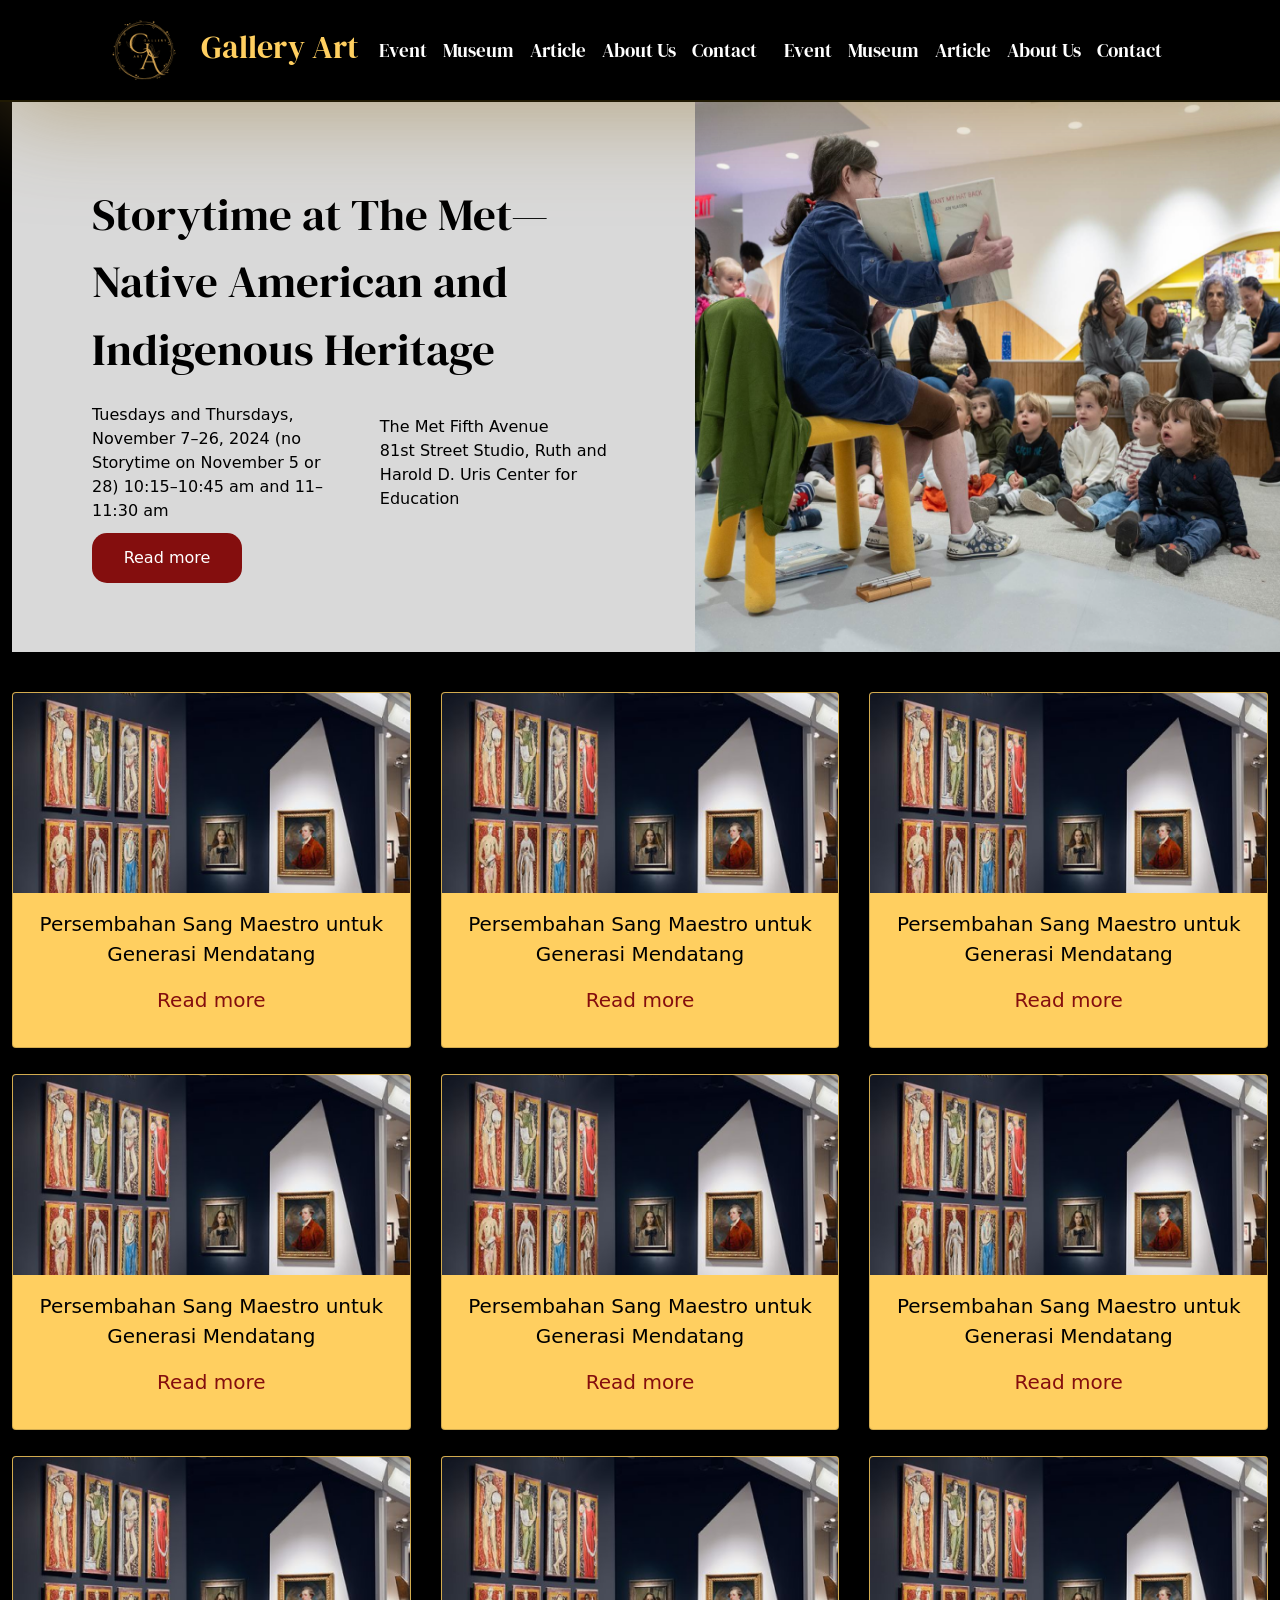
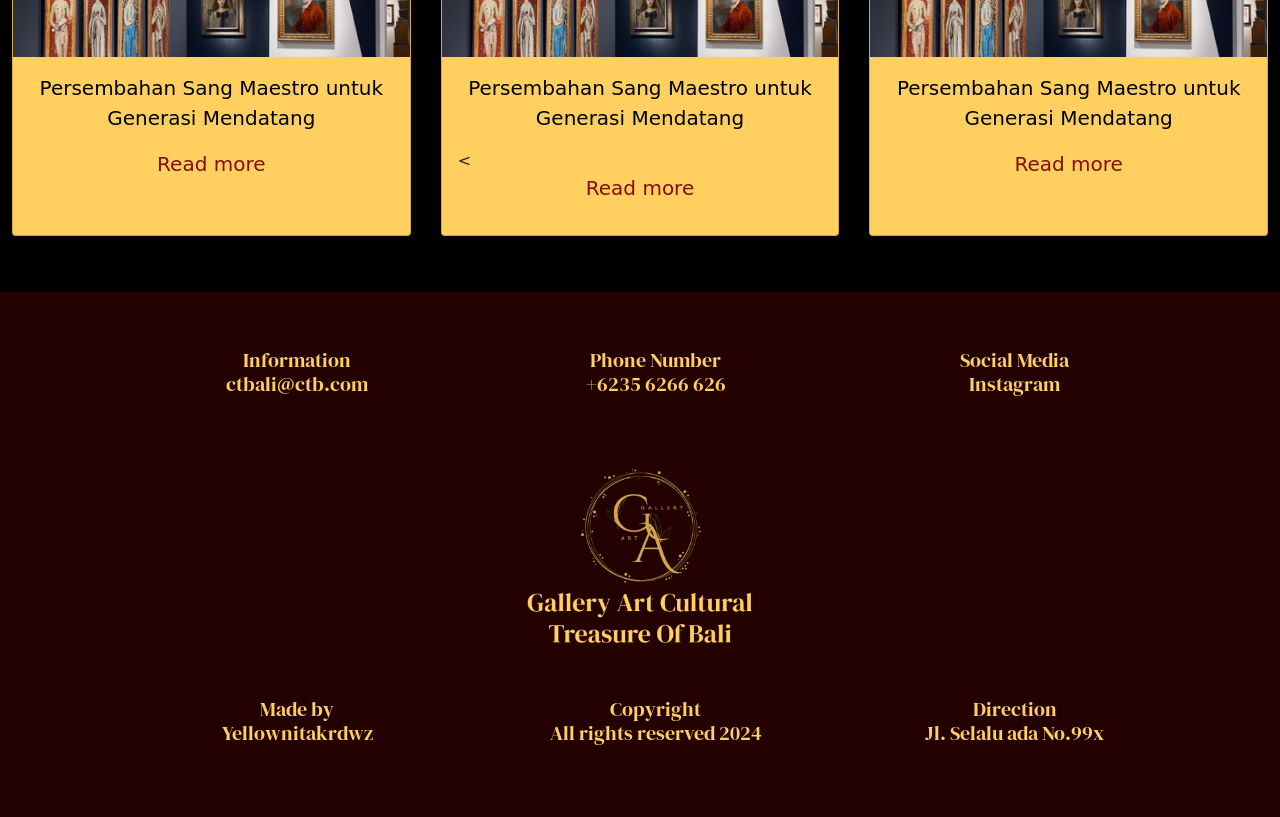
<file: view/article.html>
<!DOCTYPE html>
<html lang="en">
<head>
    <meta charset="UTF-8">
    <meta name="viewport" content="width=device-width, initial-scale=1.0">
    <title>Article</title>
    <link rel="stylesheet" href="https://cdn.lineicons.com/5.0/lineicons.css"/>
    <link href="https://cdn.jsdelivr.net/npm/bootstrap@5.0.2/dist/css/bootstrap.min.css" rel="stylesheet" integrity="sha384-EVSTQN3/azprG1Anm3QDgpJLIm9Nao0Yz1ztcQTwFspd3yD65VohhpuuCOmLASjC" crossorigin="anonymous">
    <link rel="stylesheet" href="/style.css">
    <link rel="stylesheet" href="../bootstrap-5.0.2-dist/css/bootstrap.css">

    
</head>
<body style="overflow-x: hidden;">
    <!-- Navbar -->
    <nav class="navbar sticky-top navbar-expand-lg py-4 py-lg-0 shadow-l">
        <div class="container container-fluid px-4">
            <!-- Logo -->
            <a class="logo-name" href=".index.html">
                <img class="img-2" src="/img/logo.png" alt="Logo Gallery Art">
                Gallery Art
            </a>

            <!-- Toggler for mobile -->
            <button class="navbar-toggler border-0" type="button" data-bs-toggle="offcanvas" data-bs-target="#top-navbar" aria-controls="top-navbar">
                <i class="lni lni-menu-hamburger-1"></i>
            </button>

            <!-- Navbar links for desktop -->
            <div class="collapse navbar-collapse" id="navbarNav">
                <ul class="navbar-nav ms-lg-auto p-4 p-lg-0">
                    <li class="nav-item px-3 px-lg-0 py-1 py-lg-4">
                        <a class="nav-link" href="./view/event.html">Event</a>
                    </li>
                    <li class="nav-item px-3 px-lg-0 py-1 py-lg-4">
                        <a class="nav-link" href="./view/museum.html">Museum</a>
                    </li>
                    <li class="nav-item px-3 px-lg-0 py-1 py-lg-4">
                        <a class="nav-link" href="./view/article.html">Article</a>
                    </li>
                    <li class="nav-item px-3 px-lg-0 py-1 py-lg-4">
                        <a class="nav-link" href="./view/aboutUs.html">About Us</a>
                    </li>
                    <li class="nav-item px-3 px-lg-0 py-1 py-lg-4">
                        <a class="nav-link" href="./view/contact.html">Contact</a>
                    </li>
                </ul>
            </div>

            <!-- Offcanvas for mobile -->
            <div class="offcanvas offcanvas-end custom-offcanvas" style="background-color: black;" tabindex="-1" id="top-navbar" aria-labelledby="top-navbarLabel">
                <div class="offcanvas-header">
                    <button type="button" class="btn-close text-reset" data-bs-dismiss="offcanvas" aria-label="Close"></button>
                </div>
                <div class="offcanvas-body">
                    <ul class="navbar-nav justify-content-end flex-grow-1 pe-3">
                        <li class="nav-item">
                            <a class="nav-link" href="./view/event.html">Event</a>
                        </li>
                        <li class="nav-item">
                            <a class="nav-link" href="./view/museum.html">Museum</a>
                        </li>
                        <li class="nav-item">
                            <a class="nav-link" href="./view/article.html">Article</a>
                        </li>
                        <li class="nav-item">
                            <a class="nav-link" href="./view/aboutUs.html">About Us</a>
                        </li>
                        <li class="nav-item">
                            <a class="nav-link" href="./contact.html">Contact</a>
                        </li>
                    </ul>
                </div>
            </div>
        </div>
    </nav>
    <!-- Article Top -->
    <div class="container-article">
        <aside class="left-p ml-4 col-lg-5">
            <h2>Storytime at The Met—Native American and Indigenous Heritage</h2>
            <div class="content">
                <p class="leftside">
                    Tuesdays and Thursdays, November 7–26, 2024 (no Storytime on November 5 or 28)
                    10:15–10:45 am and 11–11:30 am
                </p>
                <p class="rightside">
                    The Met Fifth Avenue<br>
                    81st Street Studio, Ruth and Harold D. Uris Center for Education
                </p>
            </div>
            
            <button class="r-more">Read more</button>
        </aside>
        <aside class="right-img  col-lg-6">
            <img class="img-2" src="/img/article-top.png" style="height: 550px; width:610px; " alt="Article Image">
        </aside>
    </div>

    <div class="container-card">
        <div class="card-article card mb-3">
            <img src="/img/artikel1.png" class=" img-2 card-img-top" alt="...">
            <div class="card-body">
              <p class="card-text">Persembahan Sang Maestro untuk Generasi Mendatang</p>
              <a href="/view/mus-artist.html"><p class="card-next">Read more</p></a>
            </div>
        </div>
        <div class="card-article card mb-3">
            <img  src="/img/artikel1.png" class=" img-2 card-img-top" alt="...">
            <div class="card-body">
              <p class="card-text">Persembahan Sang Maestro untuk Generasi Mendatang</p>
              <a href="/view/mus-artist.html"><p class="card-next">Read more</p></a>
            </div>
        </div>
        <div class="card-article card mb-3">
            <img src="/img/artikel1.png" class="img-2 card-img-top" alt="...">
            <div class="card-body">
              <p class="card-text">Persembahan Sang Maestro untuk Generasi Mendatang</p>
              <a href="/view/mus-artist.html"><p class="card-next">Read more</p></a>
            </div>
        </div>
        <div class="card-article card mb-3">
            <img src="/img/artikel1.png" class="img-2 card-img-top" alt="...">
            <div class="card-body">
              <p class="card-text">Persembahan Sang Maestro untuk Generasi Mendatang</p>
              <a href="/view/mus-artist.html"><p class="card-next">Read more</p></a>
            </div>
        </div>
        <div class="card-article card mb-3">
            <img src="/img/artikel1.png" class="img-2 card-img-top" alt="...">
            <div class="card-body">
              <p class="card-text">Persembahan Sang Maestro untuk Generasi Mendatang</p>
              <a href="/view/mus-artist.html"><p class="card-next">Read more</p></a>
            </div>
        </div>
        <div class="card-article card mb-3">
            <img src="/img/artikel1.png" class="img-2 card-img-top" alt="...">
            <div class="card-body">
              <p class="card-text">Persembahan Sang Maestro untuk Generasi Mendatang</p>
              <a href="/view/mus-artist.html"><p class="card-next">Read more</p></a>
            </div>
        </div>
        <div class="card-article card mb-3">
            <img src="/img/artikel1.png" class="img-2 card-img-top" alt="...">
            <div class="card-body">
              <p class="card-text">Persembahan Sang Maestro untuk Generasi Mendatang</p>
              <a href="/view/mus-artist.html"><p class="card-next">Read more</p></a>
            </div>
        </div>
        <div class="card-article card mb-3">
            <img src="/img/artikel1.png" class="img-2 card-img-top" alt="...">
            <div class="card-body">
              <p class="card-text">Persembahan Sang Maestro untuk Generasi Mendatang</p>
              < <a href="/view/mus-artist.html"><p class="card-next">Read more</p></a>
            </div>
        </div>
        <div class="card-article card mb-3">
            <img src="/img/artikel1.png" class="img-2 card-img-top" alt="...">
            <div class="card-body">
              <p class="card-text">Persembahan Sang Maestro untuk Generasi Mendatang</p>
              <a href="/view/mus-artist.html"><p class="card-next">Read more</p></a>
              
            </div>
        </div>
    </div>

    <!-- Section: Footer -->
    <footer class="text-light py-5">
        <div class="container text-center">
            <div class="row m-2">
                <div class="col-lg-4 col-sm-6 text-footer">
                    <ul>
                        <li>Information</li>
                        <li>ctbali@ctb.com</li>
                    </ul>
                </div>
                <div class="col-lg-4 col-sm-6 text-footer">
                    <ul>
                        <li>Phone Number</li>
                        <li>+6235 6266 626</li>
                    </ul>
                </div>
                <div class="col-lg-4 col-sm-12 text-footer">
                    <ul>
                        <li>Social Media</li>
                        <li>Instagram</li>
                    </ul>
                </div>
    
                <div class="w-100 d-none d-md-block"></div>
    
                <div class="col-lg-12 col-sm-12 mb-5 mt-5">
                    <img src="/img/logosfooter.png" style="max-width: 250px;" alt="Logo Footer">
                </div>
    
                <div class="col-lg-4 col-sm-12 text-footer">
                    <ul>
                        <li>Made by</li>
                        <li>Yellownitakrdwz</li>
                    </ul>
                </div>
                <div class="col-lg-4 col-sm-6 text-footer">
                    <ul>
                        <li>Copyright</li>
                        <li>All rights reserved 2024</li>
                    </ul>
                </div>
                <div class="col-lg-4 col-sm-6 text-footer">
                    <ul>
                        <li>Direction</li>
                        <li>Jl. Selalu ada No.99x</li>
                    </ul>
                </div>
            </div>
        </div>
    </footer>
    
    
    <script src="https://cdn.jsdelivr.net/npm/bootstrap@5.0.2/dist/js/bootstrap.bundle.min.js" integrity="sha384-MrcW6ZMFYlzcLA8Nl+NtUVF0sA7MsXsP1UyJoMp4YLEuNSfAP+JcXn/tWtIaxVXM" crossorigin="anonymous"></script>
    <script src="../bootstrap-5.0.2-dist/js/bootstrap.bundle.js"></script>
</body>
</html>
</file>
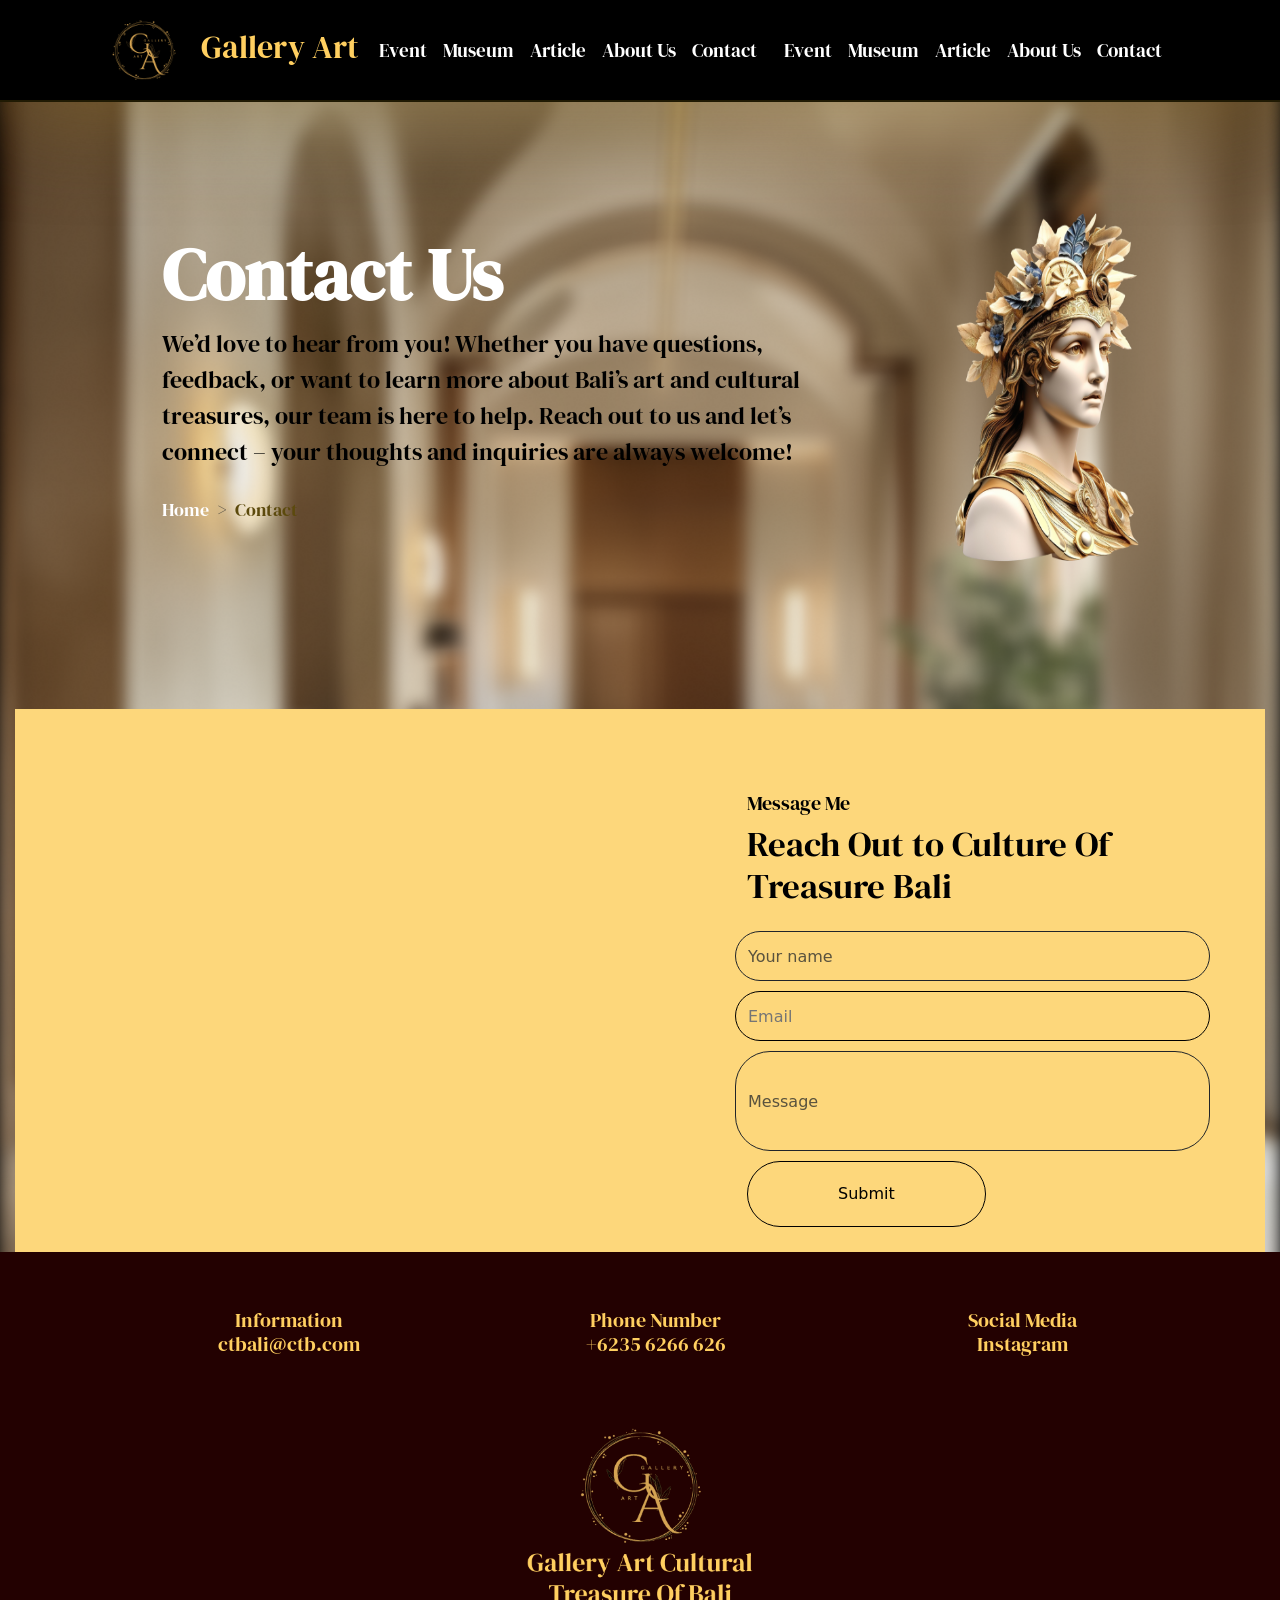
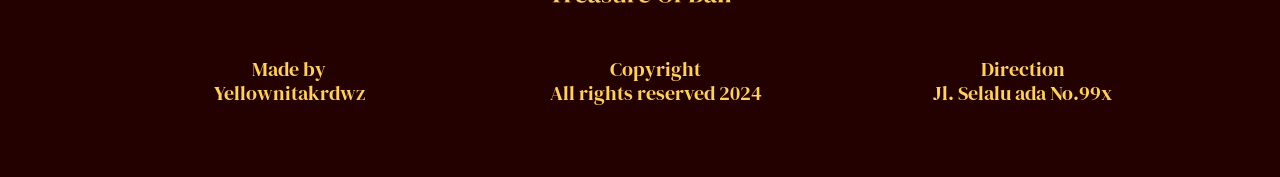
<file: view/contact.html>
<!DOCTYPE html>
<html lang="en">
<head>
    <meta charset="UTF-8">
    <meta name="viewport" content="width=device-width, initial-scale=1.0">
    <title>Contact</title>
    <link rel="stylesheet" href="https://cdn.lineicons.com/5.0/lineicons.css" />
    <link href="https://cdn.jsdelivr.net/npm/bootstrap@5.0.2/dist/css/bootstrap.min.css" rel="stylesheet" integrity="sha384-EVSTQN3/azprG1Anm3QDgpJLIm9Nao0Yz1ztcQTwFspd3yD65VohhpuuCOmLASjC" crossorigin="anonymous">
    <link rel="stylesheet" href="/style.css">
</head>
<body>
    <!-- Navbar -->
    <nav class="navbar sticky-top navbar-expand-lg py-4 py-lg-0 shadow-l">
        <div class="container container-fluid px-4">
            <!-- Logo -->
            <a class="logo-name" href="./index.html">
                <img class="img-2" src="/img/logo.png" alt="Logo Gallery Art">
                Gallery Art
            </a>

            <!-- Toggler for mobile -->
            <button class="navbar-toggler border-0" type="button" data-bs-toggle="offcanvas" data-bs-target="#top-navbar" aria-controls="top-navbar">
                <i class="lni lni-menu-hamburger-1"></i>
            </button>

            <!-- Navbar links for desktop -->
            <div class="collapse navbar-collapse" id="navbarNav">
                <ul class="navbar-nav ms-lg-auto p-4 p-lg-0">
                    <li class="nav-item px-3 px-lg-0 py-1 py-lg-4">
                        <a class="nav-link" href="./view/event.html">Event</a>
                    </li>
                    <li class="nav-item px-3 px-lg-0 py-1 py-lg-4">
                        <a class="nav-link" href="./view/museum.html">Museum</a>
                    </li>
                    <li class="nav-item px-3 px-lg-0 py-1 py-lg-4">
                        <a class="nav-link" href="./view/article.html">Article</a>
                    </li>
                    <li class="nav-item px-3 px-lg-0 py-1 py-lg-4">
                        <a class="nav-link" href="./view/aboutUs.html">About Us</a>
                    </li>
                    <li class="nav-item px-3 px-lg-0 py-1 py-lg-4">
                        <a class="nav-link" href="./view/contact.html">Contact</a>
                    </li>
                </ul>
            </div>

            <!-- Offcanvas for mobile -->
            <div class="offcanvas offcanvas-end custom-offcanvas" style="background-color: black;" tabindex="-1" id="top-navbar" aria-labelledby="top-navbarLabel">
                <div class="offcanvas-header">
                    <button type="button" class="btn-close text-reset" data-bs-dismiss="offcanvas" aria-label="Close"></button>
                </div>
                <div class="offcanvas-body">
                    <ul class="navbar-nav justify-content-end flex-grow-1 pe-3">
                        <li class="nav-item">
                            <a class="nav-link" href="./view/event.html">Event</a>
                        </li>
                        <li class="nav-item">
                            <a class="nav-link" href="./museum.html">Museum</a>
                        </li>
                        <li class="nav-item">
                            <a class="nav-link" href="./view/article.html">Article</a>
                        </li>
                        <li class="nav-item">
                            <a class="nav-link" href="./aboutUs.html">About Us</a>
                        </li>
                        <li class="nav-item">
                            <a class="nav-link" href="./view/contact.html">Contact</a>
                        </li>
                    </ul>
                </div>
            </div>
        </div>
    </nav>

    
<!-- Hero Section -->
<section class="hero-section">
    <div class="container d-flex align-items-center justify-content-between">
      <!-- Konten Kiri -->
      <div class="container-about col-lg-7">
        <h1>Contact Us</h1>
        <p class="col-lg-12">
            We’d love to hear from you! Whether you have questions, feedback, or want to learn more about Bali’s art and cultural treasures, our team is here to help. Reach out to us and let’s connect – your thoughts and inquiries are always welcome!
        </p>
        <nav style="--bs-breadcrumb-divider: '>';" aria-label="breadcrumb">
            <ol class="breadcrumb">
              <li class="breadcrumb-item"><a href="/view/index.html">Home</a></li>
              <li class="breadcrumb-item active" aria-current="page">Contact</li>
            </ol>
        </nav>
      </div>
      <!-- Gambar Kanan -->
      <div class="fairy">
        <img src="/img/dewi.png" alt="Fairy" style=" width: 400px; height:400px; ">
      </div>
    </div>

    <!-- About Section -->
    <section class="about-section">
        <div class="container">
        <div class="row">
        <!-- Image -->
            <div class="col-md-7 about-image">
                <div class="image-slider">
                    <img src="/img/Property 1=Default.png" alt="Image 1">
                    <img src="/img/property 2.png" alt="Image 2">
                    <img src="/img/property3.png" alt="Image 3">
                </div>
            </div>

        <!-- Text -->
        <div class="col-lg-5 aboutus-text">
            <h4>Message Me</h4>
            <h3 class="mb-4">Reach Out to Culture Of Treasure Bali</h3>
            <div class="row formulir">
                <input type="text" class="form-control package" placeholder="Your name" aria-label="Your-name">
                <input type="email" class="form-contro package" placeholder="Email" aria-label="Email">
                <input type="text" class="form-control special" placeholder="Message" aria-label="Message">
            </div>
    
            <button class="btn-custom">Submit</button>
        </div>
        </div>
        </div>

        
    </section>


</section>
<!-- Section: Footer -->
<footer class="text-light py-5">
    <div class="container text-center">
        <div class="row m-2">
            <div class="col-lg-4 col-sm-6 text-footer">
                <ul>
                    <li>Information</li>
                    <li>ctbali@ctb.com</li>
                </ul>
            </div>
            <div class="col-lg-4 col-sm-6 text-footer">
                <ul>
                    <li>Phone Number</li>
                    <li>+6235 6266 626</li>
                </ul>
            </div>
            <div class="col-lg-4 col-sm-12 text-footer">
                <ul>
                    <li>Social Media</li>
                    <li>Instagram</li>
                </ul>
            </div>

            <div class="w-100 d-none d-md-block"></div>

            <div class="col-lg-12 col-sm-12 mb-5 mt-5">
                <img src="/img/logosfooter.png" style="max-width: 250px;" alt="Logo Footer">
            </div>

            <div class="col-lg-4 col-sm-12 text-footer">
                <ul>
                    <li>Made by</li>
                    <li>Yellownitakrdwz</li>
                </ul>
            </div>
            <div class="col-lg-4 col-sm-6 text-footer">
                <ul>
                    <li>Copyright</li>
                    <li>All rights reserved 2024</li>
                </ul>
            </div>
            <div class="col-lg-4 col-sm-6 text-footer">
                <ul>
                    <li>Direction</li>
                    <li>Jl. Selalu ada No.99x</li>
                </ul>
            </div>
        </div>
    </div>
</footer>
    <script src="https://cdn.jsdelivr.net/npm/bootstrap@5.0.2/dist/js/bootstrap.bundle.min.js" integrity="sha384-MrcW6ZMFYlzcLA8Nl+NtUVF0sA7MsXsP1UyJoMp4YLEuNSfAP+JcXn/tWtIaxVXM" crossorigin="anonymous"></script>
</body>
</html>
</file>
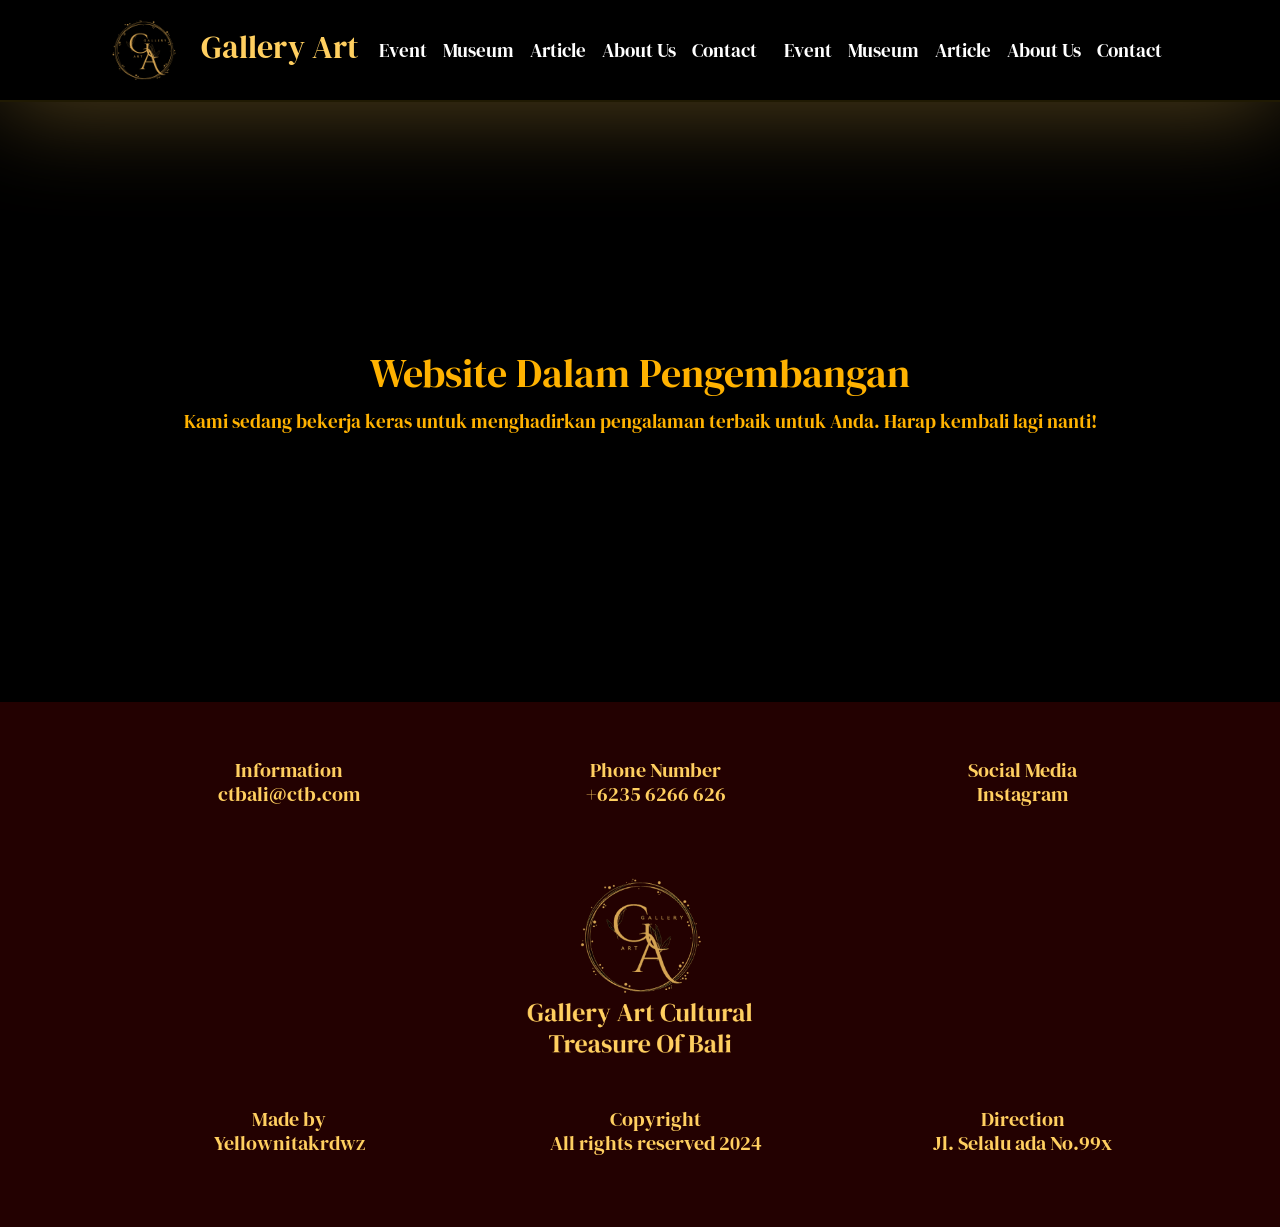
<file: view/event.html>
<!DOCTYPE html>
<html lang="en">
<head>
    <meta charset="UTF-8">
    <meta name="viewport" content="width=device-width, initial-scale=1.0">
    <title>Event</title>
    <link rel="stylesheet" href="https://cdn.lineicons.com/5.0/lineicons.css" />
    <link href="https://cdn.jsdelivr.net/npm/bootstrap@5.0.2/dist/css/bootstrap.min.css" rel="stylesheet" integrity="sha384-EVSTQN3/azprG1Anm3QDgpJLIm9Nao0Yz1ztcQTwFspd3yD65VohhpuuCOmLASjC" crossorigin="anonymous">
    <link rel="stylesheet" href="/style.css">
</head>
<body>
    <!-- Navbar -->
    <nav class="navbar sticky-top navbar-expand-lg py-4 py-lg-0 shadow-l">
        <div class="container container-fluid px-4">
            <!-- Logo -->
            <a class="logo-name" href=".index.html">
                <img class="img-2" src="/img/logo.png" alt="Logo Gallery Art">
                Gallery Art
            </a>

            <!-- Toggler for mobile -->
            <button class="navbar-toggler border-0" type="button" data-bs-toggle="offcanvas" data-bs-target="#top-navbar" aria-controls="top-navbar">
                <i class="lni lni-menu-hamburger-1"></i>
            </button>

            <!-- Navbar links for desktop -->
            <div class="collapse navbar-collapse" id="navbarNav">
                <ul class="navbar-nav ms-lg-auto p-4 p-lg-0">
                    <li class="nav-item px-3 px-lg-0 py-1 py-lg-4">
                        <a class="nav-link" href="./view/event.html">Event</a>
                    </li>
                    <li class="nav-item px-3 px-lg-0 py-1 py-lg-4">
                        <a class="nav-link" href="./view/museum.html">Museum</a>
                    </li>
                    <li class="nav-item px-3 px-lg-0 py-1 py-lg-4">
                        <a class="nav-link" href="./view/article.html">Article</a>
                    </li>
                    <li class="nav-item px-3 px-lg-0 py-1 py-lg-4">
                        <a class="nav-link" href="./view/aboutUs.html">About Us</a>
                    </li>
                    <li class="nav-item px-3 px-lg-0 py-1 py-lg-4">
                        <a class="nav-link" href="./view/contact.html">Contact</a>
                    </li>
                </ul>
            </div>

            <!-- Offcanvas for mobile -->
            <div class="offcanvas offcanvas-end custom-offcanvas" style="background-color: black;" tabindex="-1" id="top-navbar" aria-labelledby="top-navbarLabel">
                <div class="offcanvas-header">
                    <button type="button" class="btn-close text-reset" data-bs-dismiss="offcanvas" aria-label="Close"></button>
                </div>
                <div class="offcanvas-body">
                    <ul class="navbar-nav justify-content-end flex-grow-1 pe-3">
                        <li class="nav-item">
                            <a class="nav-link" href="./view/event.html">Event</a>
                        </li>
                        <li class="nav-item">
                            <a class="nav-link" href="./view/museum.html">Museum</a>
                        </li>
                        <li class="nav-item">
                            <a class="nav-link" href="./view/article.html">Article</a>
                        </li>
                        <li class="nav-item">
                            <a class="nav-link" href="./view/aboutUs.html">About Us</a>
                        </li>
                        <li class="nav-item">
                            <a class="nav-link" href="./view/contact.html">Contact</a>
                        </li>
                    </ul>
                </div>
            </div>
        </div>
    </nav>

    <div class="container-artist-museum">
        <h1>Website Dalam Pengembangan</h1>
        <p>Kami sedang bekerja keras untuk menghadirkan pengalaman terbaik untuk Anda. Harap kembali lagi nanti!</p>
    </div>

    <!-- Section: Footer -->
<footer class="text-light py-5">
    <div class="container text-center">
        <div class="row m-2">
            <div class="col-lg-4 col-sm-6 text-footer">
                <ul>
                    <li>Information</li>
                    <li>ctbali@ctb.com</li>
                </ul>
            </div>
            <div class="col-lg-4 col-sm-6 text-footer">
                <ul>
                    <li>Phone Number</li>
                    <li>+6235 6266 626</li>
                </ul>
            </div>
            <div class="col-lg-4 col-sm-12 text-footer">
                <ul>
                    <li>Social Media</li>
                    <li>Instagram</li>
                </ul>
            </div>

            <div class="w-100 d-none d-md-block"></div>

            <div class="col-lg-12 col-sm-12 mb-5 mt-5">
                <img src="/img/logosfooter.png" style="max-width: 250px;" alt="Logo Footer">
            </div>

            <div class="col-lg-4 col-sm-12 text-footer">
                <ul>
                    <li>Made by</li>
                    <li>Yellownitakrdwz</li>
                </ul>
            </div>
            <div class="col-lg-4 col-sm-6 text-footer">
                <ul>
                    <li>Copyright</li>
                    <li>All rights reserved 2024</li>
                </ul>
            </div>
            <div class="col-lg-4 col-sm-6 text-footer">
                <ul>
                    <li>Direction</li>
                    <li>Jl. Selalu ada No.99x</li>
                </ul>
            </div>
        </div>
    </div>
</footer>
    <script src="https://cdn.jsdelivr.net/npm/bootstrap@5.0.2/dist/js/bootstrap.bundle.min.js" integrity="sha384-MrcW6ZMFYlzcLA8Nl+NtUVF0sA7MsXsP1UyJoMp4YLEuNSfAP+JcXn/tWtIaxVXM" crossorigin="anonymous"></script>
</body>
</html>
</file>
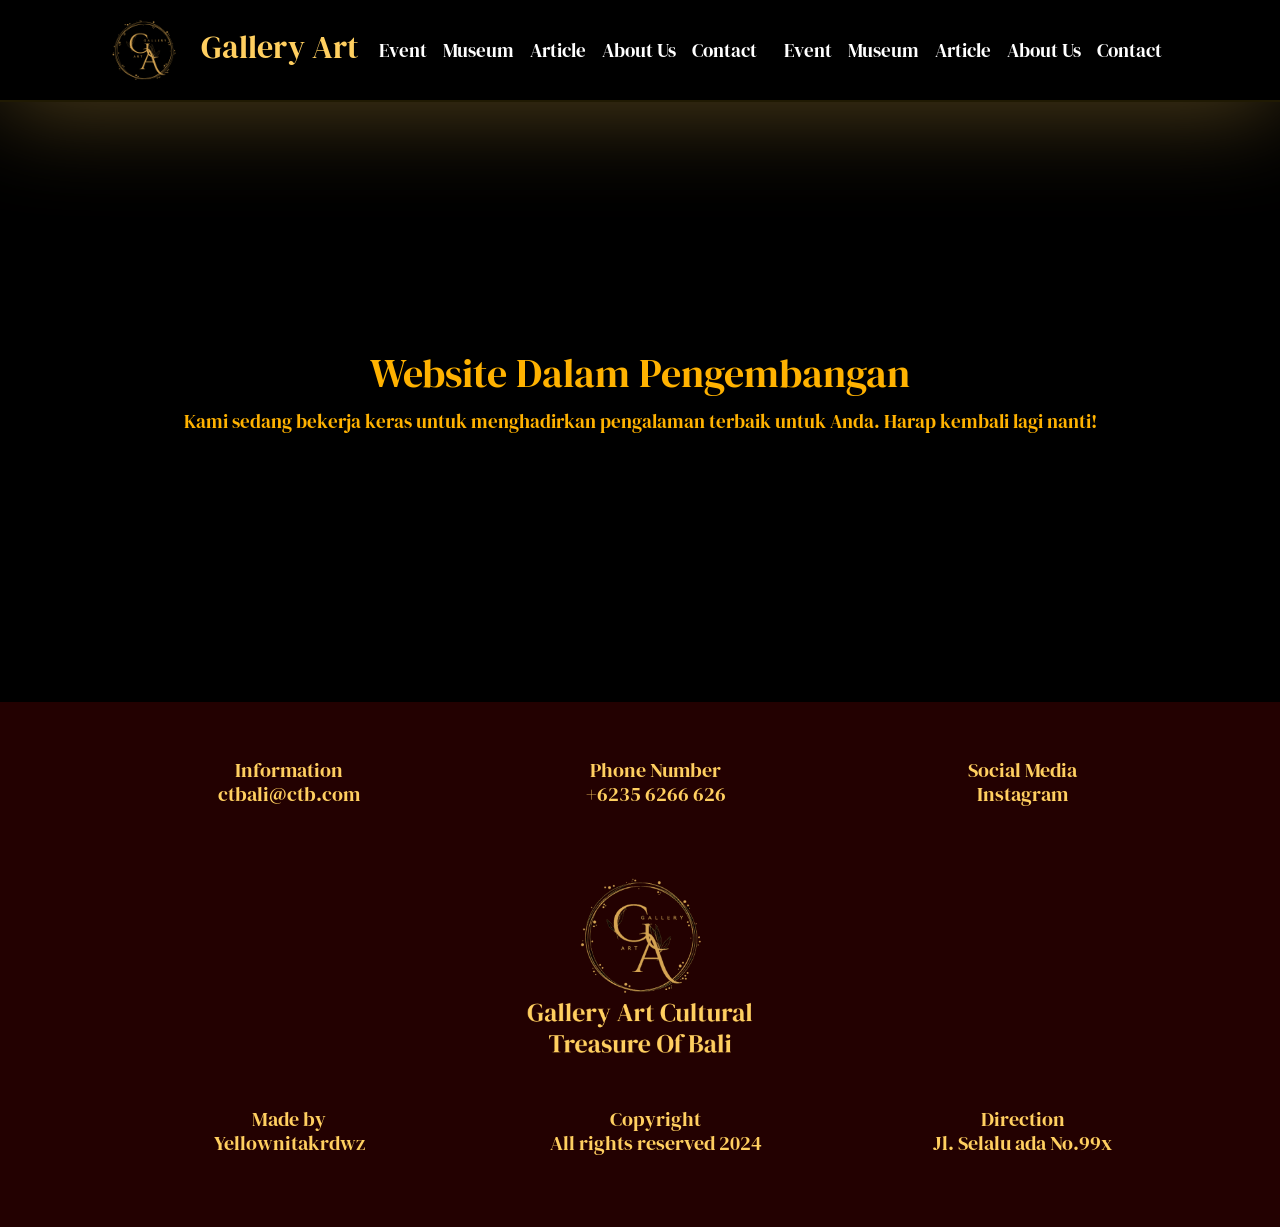
<file: view/mus-artist.html>
<!DOCTYPE html>
<html lang="en">
<head>
    <meta charset="UTF-8">
    <meta name="viewport" content="width=device-width, initial-scale=1.0">
    <title>Artist Museum</title>
    <link rel="stylesheet" href="https://cdn.lineicons.com/5.0/lineicons.css" />
    <link href="https://cdn.jsdelivr.net/npm/bootstrap@5.0.2/dist/css/bootstrap.min.css" rel="stylesheet" integrity="sha384-EVSTQN3/azprG1Anm3QDgpJLIm9Nao0Yz1ztcQTwFspd3yD65VohhpuuCOmLASjC" crossorigin="anonymous">
    <link rel="stylesheet" href="/style.css">
</head>
<body>
    <!-- Navbar -->
    <nav class="navbar sticky-top navbar-expand-lg py-4 py-lg-0 shadow-l">
        <div class="container container-fluid px-4">
            <!-- Logo -->
            <a class="logo-name" href=".index.html">
                <img class="img-2" src="/img/logo.png" alt="Logo Gallery Art">
                Gallery Art
            </a>

            <!-- Toggler for mobile -->
            <button class="navbar-toggler border-0" type="button" data-bs-toggle="offcanvas" data-bs-target="#top-navbar" aria-controls="top-navbar">
                <i class="lni lni-menu-hamburger-1"></i>
            </button>

            <!-- Navbar links for desktop -->
            <div class="collapse navbar-collapse" id="navbarNav">
                <ul class="navbar-nav ms-lg-auto p-4 p-lg-0">
                    <li class="nav-item px-3 px-lg-0 py-1 py-lg-4">
                        <a class="nav-link" href="./view/event.html">Event</a>
                    </li>
                    <li class="nav-item px-3 px-lg-0 py-1 py-lg-4">
                        <a class="nav-link" href="./view/museum.html">Museum</a>
                    </li>
                    <li class="nav-item px-3 px-lg-0 py-1 py-lg-4">
                        <a class="nav-link" href="./view/article.html">Article</a>
                    </li>
                    <li class="nav-item px-3 px-lg-0 py-1 py-lg-4">
                        <a class="nav-link" href="./view/aboutUs.html">About Us</a>
                    </li>
                    <li class="nav-item px-3 px-lg-0 py-1 py-lg-4">
                        <a class="nav-link" href="./view/contact.html">Contact</a>
                    </li>
                </ul>
            </div>

            <!-- Offcanvas for mobile -->
            <div class="offcanvas offcanvas-end custom-offcanvas" style="background-color: black;" tabindex="-1" id="top-navbar" aria-labelledby="top-navbarLabel">
                <div class="offcanvas-header">
                    <button type="button" class="btn-close text-reset" data-bs-dismiss="offcanvas" aria-label="Close"></button>
                </div>
                <div class="offcanvas-body">
                    <ul class="navbar-nav justify-content-end flex-grow-1 pe-3">
                        <li class="nav-item">
                            <a class="nav-link" href="./event.html">Event</a>
                        </li>
                        <li class="nav-item">
                            <a class="nav-link" href="./view/museum.html">Museum</a>
                        </li>
                        <li class="nav-item">
                            <a class="nav-link" href="./view/article.html">Article</a>
                        </li>
                        <li class="nav-item">
                            <a class="nav-link" href="./view/aboutUs.html">About Us</a>
                        </li>
                        <li class="nav-item">
                            <a class="nav-link" href="./view/contact.html">Contact</a>
                        </li>
                    </ul>
                </div>
            </div>
        </div>
    </nav>

    <div class="container-artist-museum">
        <h1>Website Dalam Pengembangan</h1>
        <p>Kami sedang bekerja keras untuk menghadirkan pengalaman terbaik untuk Anda. Harap kembali lagi nanti!</p>
    </div>

    <!-- Section: Footer -->
<footer class="text-light py-5">
    <div class="container text-center">
        <div class="row m-2">
            <div class="col-lg-4 col-sm-6 text-footer">
                <ul>
                    <li>Information</li>
                    <li>ctbali@ctb.com</li>
                </ul>
            </div>
            <div class="col-lg-4 col-sm-6 text-footer">
                <ul>
                    <li>Phone Number</li>
                    <li>+6235 6266 626</li>
                </ul>
            </div>
            <div class="col-lg-4 col-sm-12 text-footer">
                <ul>
                    <li>Social Media</li>
                    <li>Instagram</li>
                </ul>
            </div>

            <div class="w-100 d-none d-md-block"></div>

            <div class="col-lg-12 col-sm-12 mb-5 mt-5">
                <img src="/img/logosfooter.png" style="max-width: 250px;" alt="Logo Footer">
            </div>

            <div class="col-lg-4 col-sm-12 text-footer">
                <ul>
                    <li>Made by</li>
                    <li>Yellownitakrdwz</li>
                </ul>
            </div>
            <div class="col-lg-4 col-sm-6 text-footer">
                <ul>
                    <li>Copyright</li>
                    <li>All rights reserved 2024</li>
                </ul>
            </div>
            <div class="col-lg-4 col-sm-6 text-footer">
                <ul>
                    <li>Direction</li>
                    <li>Jl. Selalu ada No.99x</li>
                </ul>
            </div>
        </div>
    </div>
</footer>
    <script src="https://cdn.jsdelivr.net/npm/bootstrap@5.0.2/dist/js/bootstrap.bundle.min.js" integrity="sha384-MrcW6ZMFYlzcLA8Nl+NtUVF0sA7MsXsP1UyJoMp4YLEuNSfAP+JcXn/tWtIaxVXM" crossorigin="anonymous"></script>
</body>
</html>
</file>
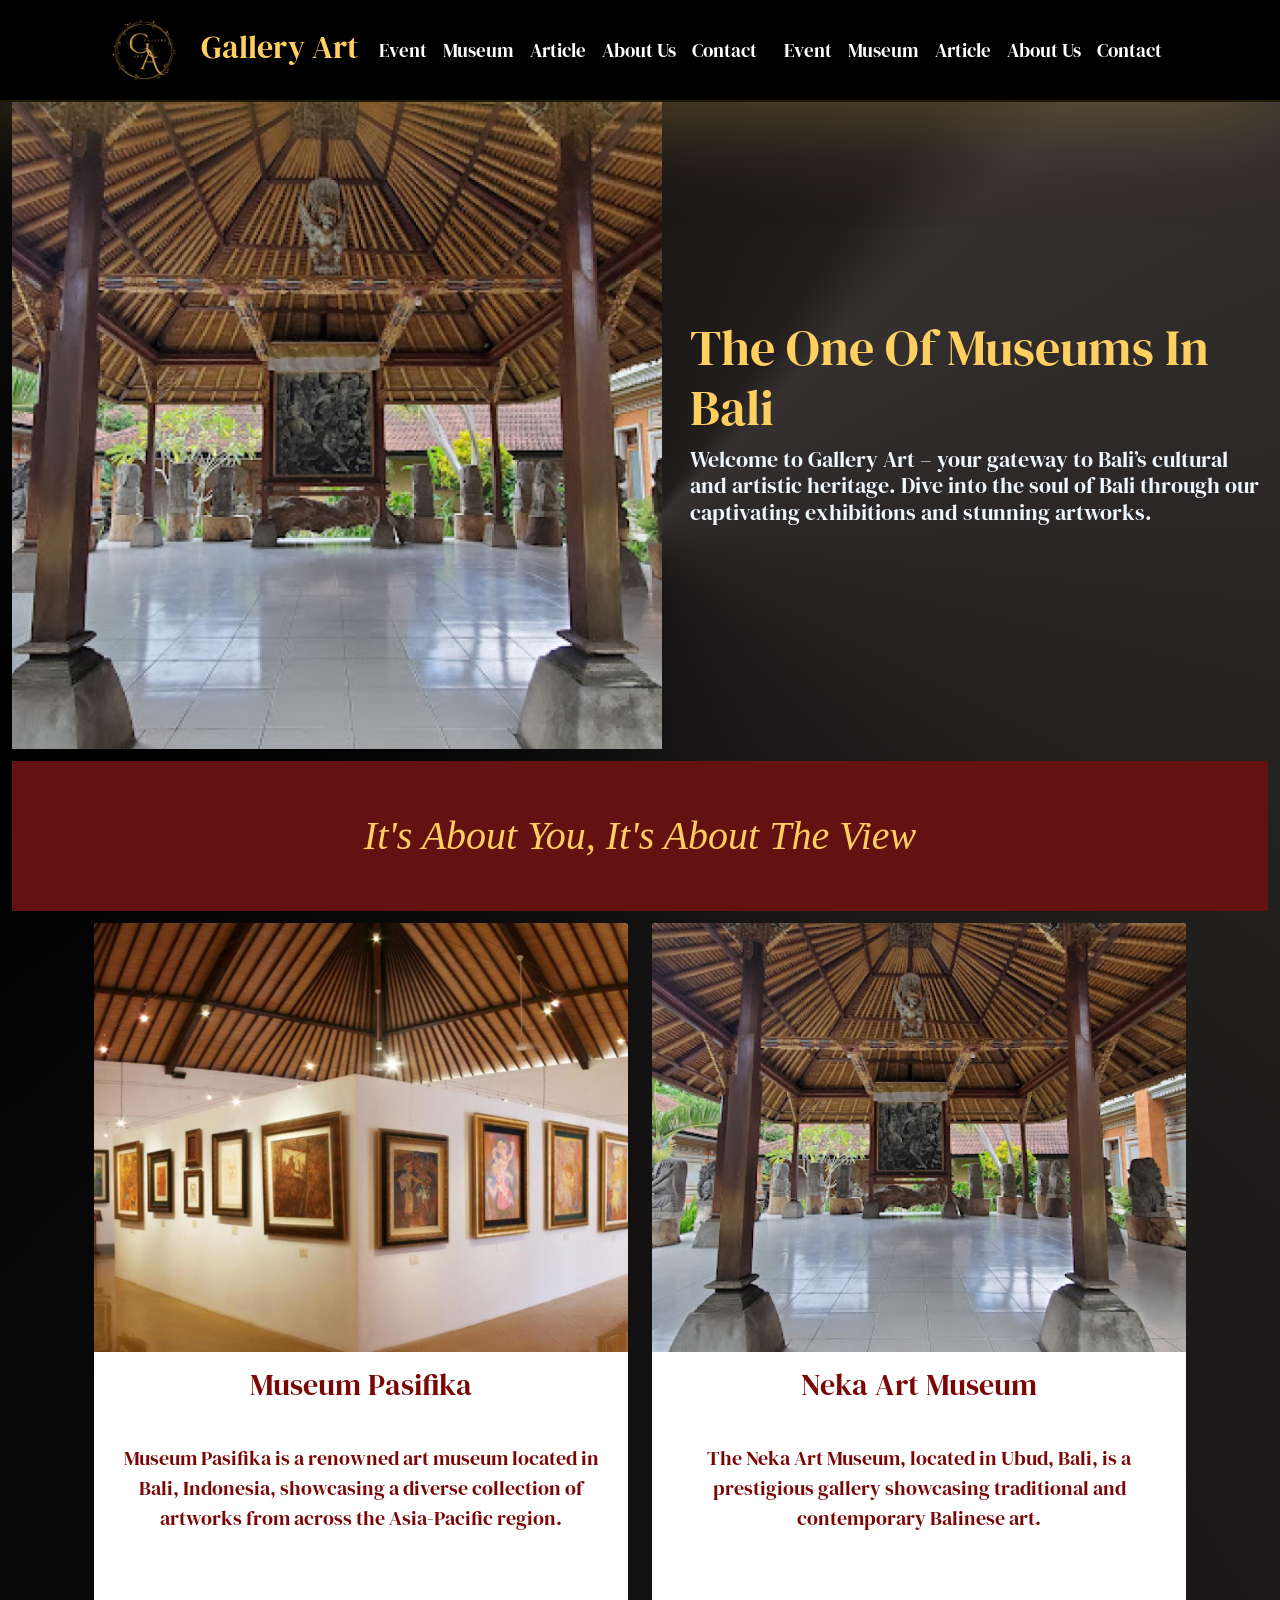
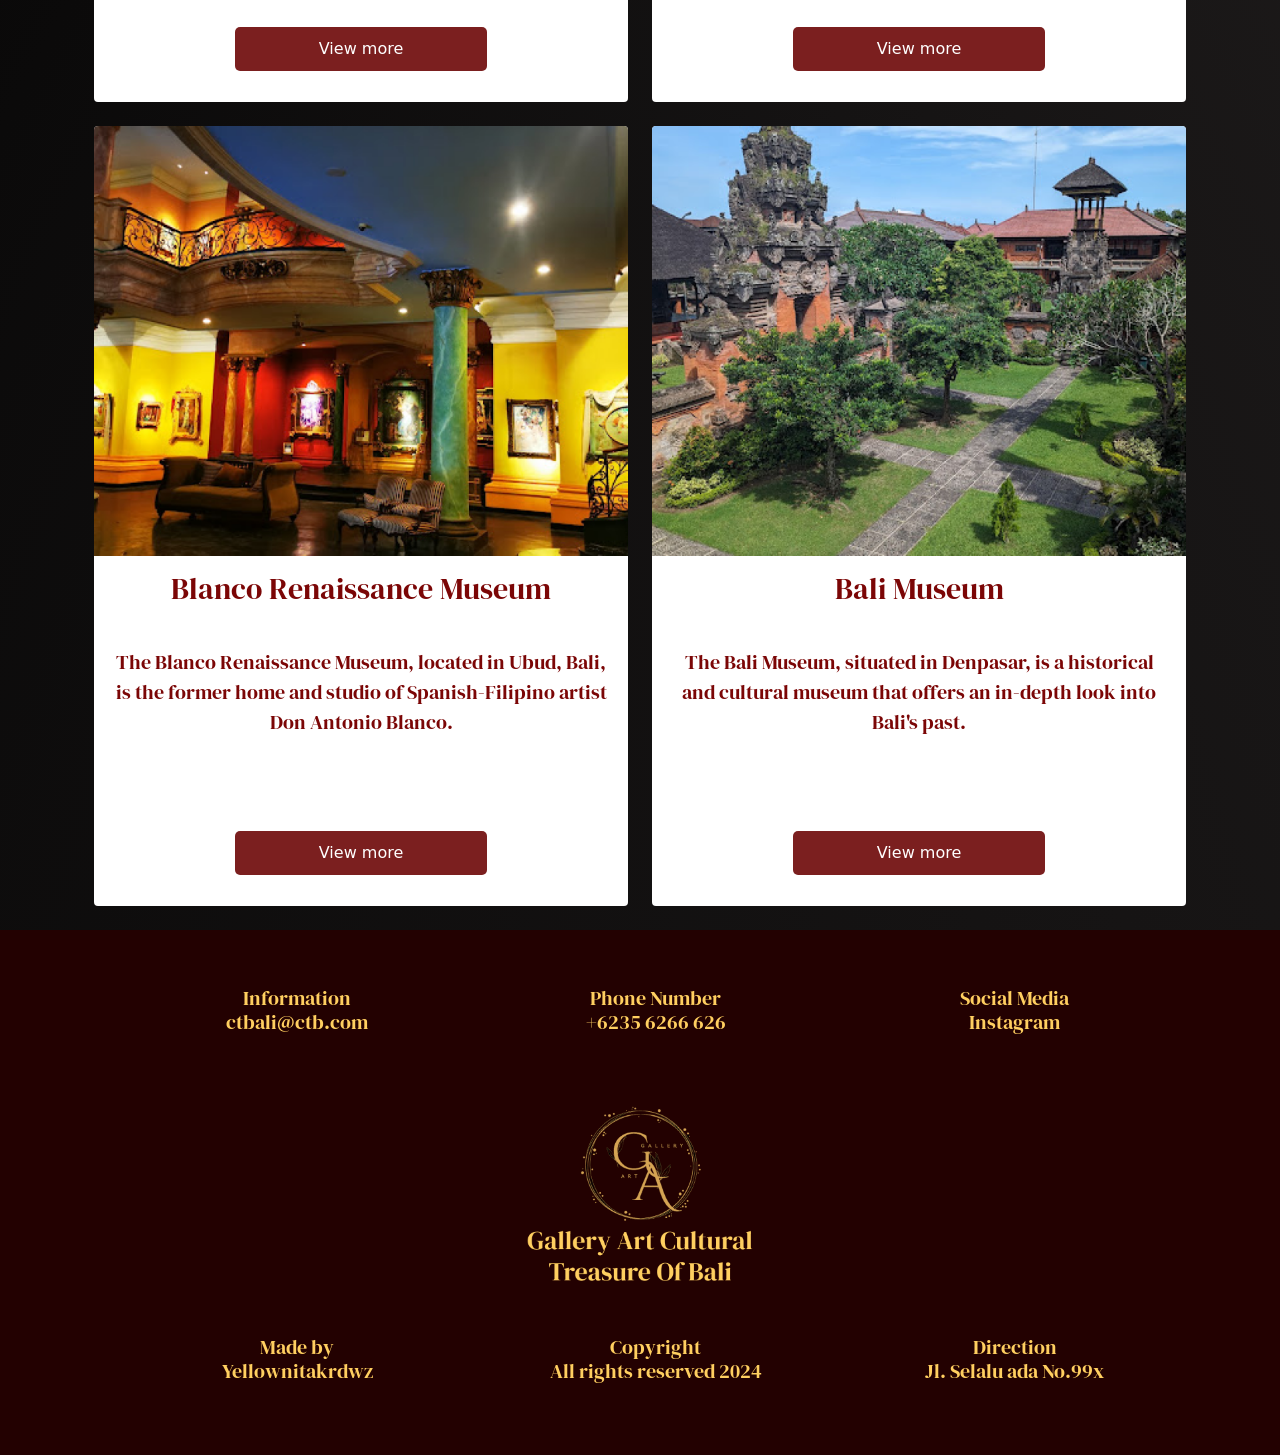
<file: view/museum.html>
<!DOCTYPE html>
<html lang="en">
<head>
    <meta charset="UTF-8">
    <meta name="viewport" content="width=device-width, initial-scale=1.0">
    <title>Museum</title>
    <link rel="stylesheet" href="https://cdn.lineicons.com/5.0/lineicons.css" />
    <link href="https://cdn.jsdelivr.net/npm/bootstrap@5.0.2/dist/css/bootstrap.min.css" rel="stylesheet" integrity="sha384-EVSTQN3/azprG1Anm3QDgpJLIm9Nao0Yz1ztcQTwFspd3yD65VohhpuuCOmLASjC" crossorigin="anonymous">
    <link rel="stylesheet" href="/style.css">
    <link rel="stylesheet" href="../bootstrap-5.0.2-dist/css/bootstrap.css">
</head>
<body class="museumbody">
    <!-- Navbar -->
    <nav class="navbar sticky-top navbar-expand-lg py-4 py-lg-0 shadow-l">
        <div class="container container-fluid px-4">
            <!-- Logo -->
            <a class="logo-name" href=".index.html">
                <img class="img-2" src="/img/logo.png" alt="Logo Gallery Art">
                Gallery Art
            </a>

            <!-- Toggler for mobile -->
            <button class="navbar-toggler border-0" type="button" data-bs-toggle="offcanvas" data-bs-target="#top-navbar" aria-controls="top-navbar">
                <i class="lni lni-menu-hamburger-1"></i>
            </button>

            <!-- Navbar links for desktop -->
            <div class="collapse navbar-collapse" id="navbarNav">
                <ul class="navbar-nav ms-lg-auto p-4 p-lg-0">
                    <li class="nav-item px-3 px-lg-0 py-1 py-lg-4">
                        <a class="nav-link" href="./view/event.html">Event</a>
                    </li>
                    <li class="nav-item px-3 px-lg-0 py-1 py-lg-4">
                        <a class="nav-link" href="./view/museum.html">Museum</a>
                    </li>
                    <li class="nav-item px-3 px-lg-0 py-1 py-lg-4">
                        <a class="nav-link" href="./view/article.html">Article</a>
                    </li>
                    <li class="nav-item px-3 px-lg-0 py-1 py-lg-4">
                        <a class="nav-link" href="./view/aboutUs.html">About Us</a>
                    </li>
                    <li class="nav-item px-3 px-lg-0 py-1 py-lg-4">
                        <a class="nav-link" href="./view/contact.html">Contact</a>
                    </li>
                </ul>
            </div>

            <!-- Offcanvas for mobile -->
            <div class="offcanvas offcanvas-end custom-offcanvas" style="background-color: black;" tabindex="-1" id="top-navbar" aria-labelledby="top-navbarLabel">
                <div class="offcanvas-header">
                    <button type="button" class="btn-close text-reset" data-bs-dismiss="offcanvas" aria-label="Close"></button>
                </div>
                <div class="offcanvas-body">
                    <ul class="navbar-nav justify-content-end flex-grow-1 pe-3">
                        <li class="nav-item">
                            <a class="nav-link" href="./view/event.html">Event</a>
                        </li>
                        <li class="nav-item">
                            <a class="nav-link" href="./view/museum.html">Museum</a>
                        </li>
                        <li class="nav-item">
                            <a class="nav-link" href="./view/article.html">Article</a>
                        </li>
                        <li class="nav-item">
                            <a class="nav-link" href="./view/aboutUs.html">About Us</a>
                        </li>
                        <li class="nav-item">
                            <a class="nav-link" href="./view/contact.html">Contact</a>
                        </li>
                    </ul>
                </div>
            </div>
        </div>
    </nav>
    <!-- top museum -->
    <div class="container-museum">
        <aside class="left-museum col-lg-6 ">
            <img class="img-2 " src="/img/nekaartmuseum2.png" alt="Article Image">
        </aside>
        <aside class="right-museum">
            <h2>The One Of Museums In Bali</h2>
            <h5>Welcome to Gallery Art – your gateway to Bali’s cultural and artistic heritage. Dive into the soul of Bali through our captivating exhibitions and stunning artworks.</h5>
        </aside>
    </div>
    
    <!-- Tagline -->
    <div class="tagline">
        It's About You, It's About The View
    </div>
    <!-- Museum Cards -->
    <div class="container mb-4">
        <div class="row g-4">
            <div class="col-md-6">
                <div class="card museum-card-page">
                    <img src="/img/museum-pasifika-museum.png"  alt="Museum Pasifika">
                    <div class="card-body-pg">
                        <h5 class="card-title-pg">Museum Pasifika</h5>
                        <p class="card-text-pg">Museum Pasifika is a renowned art museum located in Bali, Indonesia, showcasing a diverse collection of artworks from across the Asia-Pacific region.</p>
                        <a href="./mus-artist.html" class="button-museum-pg">View more</a>
                    </div>
                </div>
            </div>
            
            <div class="col-md-6">
                <div class="card museum-card-page">
                    <img src="/img/museum-nekaart-museum.png"  alt="Neka Art Museum">
                    <div class="card-body-pg">
                        <h5 class="card-title-pg">Neka Art Museum</h5>
                        <p class="card-text-pg">The Neka Art Museum, located in Ubud, Bali, is a prestigious gallery showcasing traditional and contemporary Balinese art.</p>
                        <a href="./mus-artist.html" class="button-museum-pg">View more</a>
                    </div>
                </div>
            </div>

            <div class="col-md-6">
                <div class="card museum-card-page">
                    <img src="/img/museum-renaisannce-museum.png"  alt="Neka Art Museum">
                    <div class="card-body-pg">
                        <h5 class="card-title-pg">Blanco Renaissance Museum</h5>
                        <p class="card-text-pg">The Blanco Renaissance Museum, located in Ubud, Bali, is the former home and studio of Spanish-Filipino artist Don Antonio Blanco.</p>
                        <a href="./mus-artist.html" class="button-museum-pg">View more</a>
                    </div>
                </div>
            </div>
            <div class="col-md-6">
                <div class="card museum-card-page">
                    <img src="/img/museum-bali-museum.png" alt="Neka Art Museum">
                    <div class="card-body-pg">
                        <h5 class="card-title-pg">Bali Museum</h5>
                        <p class="card-text-pg">The Bali Museum, situated in Denpasar, is a historical and cultural museum that offers an in-depth look into Bali's past.</p> 
                        <a href="./mus-artist.html" class="button-museum-pg">View more</a>
                    </div>
                </div>
            </div>
        </div>
    </div>

    <!-- Section: Footer -->
    <footer class="text-light py-5">
        <div class="container text-center">
            <div class="row m-2">
                <div class="col-lg-4 col-sm-6 text-footer">
                    <ul>
                        <li>Information</li>
                        <li>ctbali@ctb.com</li>
                    </ul>
                </div>
                <div class="col-lg-4 col-sm-6 text-footer">
                    <ul>
                        <li>Phone Number</li>
                        <li>+6235 6266 626</li>
                    </ul>
                </div>
                <div class="col-lg-4 col-sm-12 text-footer">
                    <ul>
                        <li>Social Media</li>
                        <li>Instagram</li>
                    </ul>
                </div>
    
                <div class="w-100 d-none d-md-block"></div>
    
                <div class="col-lg-12 col-sm-12 mb-5 mt-5">
                    <img src="/img/logosfooter.png" style="max-width: 250px;" alt="Logo Footer">
                </div>
    
                <div class="col-lg-4 col-sm-12 text-footer">
                    <ul>
                        <li>Made by</li>
                        <li>Yellownitakrdwz</li>
                    </ul>
                </div>
                <div class="col-lg-4 col-sm-6 text-footer">
                    <ul>
                        <li>Copyright</li>
                        <li>All rights reserved 2024</li>
                    </ul>
                </div>
                <div class="col-lg-4 col-sm-6 text-footer">
                    <ul>
                        <li>Direction</li>
                        <li>Jl. Selalu ada No.99x</li>
                    </ul>
                </div>
            </div>
        </div>
    </footer>
    

    <script src="https://cdn.jsdelivr.net/npm/bootstrap@5.0.2/dist/js/bootstrap.bundle.min.js" integrity="sha384-MrcW6ZMFYlzcLA8Nl+NtUVF0sA7MsXsP1UyJoMp4YLEuNSfAP+JcXn/tWtIaxVXM" crossorigin="anonymous"></script>
    <script src="../bootstrap-5.0.2-dist/js/bootstrap.bundle.js"></script>
</body>
</html>
</file>
<file: style.css>
@import url('https://fonts.googleapis.com/css2?family=DM+Serif+Display:ital@0;1&display=swap');
body{
    /* font-family: "DM Serif Display", serif; */
    background-color: rgb(0, 0, 0);
    color: aliceblue;
    margin: 0;
    padding: 0;
    box-sizing: border-box;
    overflow-x: hidden;
}
.museumbody{
    background: conic-gradient(from 249.98deg at 50% 17.57%, #000000 0deg, #221E1E 144deg, #363131 154.8deg, #000000 360deg);
}
.card-body a{
    text-decoration: none;
}
/* apeni b? */
b{
    font-size: 40px;  
}
.img-2{
    max-width: 100px;
    width: 650px;
}
.navbar {
    font-family: "DM Serif Display", serif;
    background-color: rgb(0, 0, 0);
    box-shadow: 0px 4px 100px rgba(148, 119, 51, 0.6);
    border-bottom: 2px solid rgba(196, 155, 20, 0.164); /* Tambahkan garis bawah emas untuk efek */
}
.logo-name{
    text-decoration: none;
    color: #FFCF60;
    font-size: 2rem;
}
.logo-name:hover{
    color: rgb(255, 255, 255);
}
.nav-link{
    font-weight: 400;
    color: white;
    font-size: 1.2rem;
    text-decoration: none;
}
.see-all a{
    text-decoration: none;
}
.nav-link:hover {
    color: gold; /* Warna highlight */
}
.lni-menu-hamburger-1{
    font-size: 1.5rem;
}
.lni-cross-circle{
    font-size: 2rem;
}
/* Toggler Icon */
.navbar-toggler {
    font-size: 1.5rem;
    color: rgb(255, 255, 255);
}
.navbar-toggler:focus {
    box-shadow: none;
}
.offcanvas-header .btn-close {
    background-color: white; /* Membuat tombol close menjadi latar belakang putih */
    border: 1px solid white; /* Jika ingin border putih */
}
.offcanvas {
    z-index: 1050; /* Pastikan di atas elemen lain */
}
/* artikel */
/* .container-article{
/* Container utama */
.container-article {
    display: flex; /* Mengatur layout sebagai Flexbox */
    align-items: center; 
    justify-content: space-between;
    background-color: #D9D9D9; 
    color: black; /* Warna teks */
    padding: 0px; /* Tambahkan padding untuk ruang di dalam */
    margin: 0px 12px 0px 12px;
    height: 550px;
}
aside, .left-p{
    width: 45%;
    /* margin-left: 5rem; */
    /* margin-left: 110px; */
}
/* Elemen teks di sebelah kiri */
.left-p {
    flex: 1 1 45%; 
    text-align: left; 
    order: 0;
    margin: 5rem;
}
.left-p h2{
    width: 90%;
    font-family: 'DM Serif Display';
    font-style: normal;
    font-weight: 400;
    font-size: 45px;
    line-height: 120%;
    color: #000000;
}
.left-p h2, 
.left-p p {
    margin: 10px 0px; 
    line-height: 1.5;
}
.left-p p{
    width: 45%;
}
/* Tombol */
.r-more {
    background-color: #840E0E;
    color: white;
    border: none;
    height: 50px;
    width: 150px;
    border-radius: 15px;
    cursor: pointer; 
}

.r-more:hover {
    background-color: #5C0B0B;
}
.right-img {
    flex: 0 0 auto;
    margin: 0px 0px 0px 0px;
}
.right-img img {
    max-width: 600px;
    height: auto;
    display: block;
}
/* Kontainer untuk Flexbox */
.content {
    display: flex; 
    justify-content: space-between; 
    align-items: center;
}
/* Elemen kiri */
.leftside {
    text-align: left; 
    font-size: 16px;
}
/* Elemen kanan */
.rightside {
    text-align: left; 
    font-size: 16px;
}
/* card artikel */
.container-card {
    display: flex; 
    flex-wrap: wrap; 
    gap: 10px; 
    justify-content: space-between;
    margin: 40px auto;
    padding: 0 12px; 
}
.container-card-museum{
    display: flex; 
    flex-wrap: wrap; 
    gap: 10px; 
    justify-content: space-between;
    margin: 1px 30px 10px 30px;
    padding: 0 12px; 
}
.card-article {
    background-color: #FFCF60;
    flex: 0 0 calc(33.333% - 20px); 
    box-sizing: border-box;
}
.card-text{
    color: black;
    font-size: 20px;
    text-align: center;
}
.button-card-museum{
    background-color: #7B0606;
    color: #fdd77b;
    display: inline-block;
    width: 50%;
    border-radius: 15px;
    -webkit-border-radius: 15px;
    -moz-border-radius: 15px;
    -ms-border-radius: 15px;
    -o-border-radius: 15px;
    text-align: center;
    height: 50px;
}
.card-body-pg a{
    text-decoration: none;
    text-align: center;
}
a{
    text-decoration: none;
}
.card-next{
    color: #840E0E;
    font-size: 20px;
    text-align: center;
}
/* museum */
.card-title-pg{
    text-align: center;
    font-family: 'DM Serif Display';
    font-style: normal;
    font-weight: 400;
    font-size: 30px;
    line-height: 120%;
    color: #7B0606;
}
.card-text-pg{
    margin-top: 2rem;
    font-size: 20px;
    color: #7B0606;
    text-align: center;
    font-family: 'DM Serif Display';
    margin-bottom: 0rem;
    flex-grow: 1; 
    
}
.button-museum-pg{
    width: 50%; /* Lebar tombol 50% */
    display: block;
    margin: 0 auto; /* Memusatkan tombol */
    padding: 10px;
    background-color: #7b1f1f; 
    color: white;
    text-decoration: none;
    border-radius: 5px;
    text-align: center;
    margin-bottom: 1rem;
    margin-top: 1rem;
}
.button-museum-pg:hover {
    background-color: #5a1414;
    color: white;
}
.museum-card-page {
    border-radius: 8px;
    overflow: hidden;
    border: none; /* Menghapus border */
    box-shadow: none; /* Jika ada bayangan, hapus juga */
}
.museum-card-page img {
    max-height: 1000px;
    object-fit: cover;
}
.card-body-pg{
    display: flex;
    flex-direction: column;
    align-items: center;
    text-align: center;
    height: 100%;
    height: 350px;
}
.museum-card-page .card-body-pg {
    padding: 15px;
}
.tagline {
    text-align: center;
    font-size: 2.5rem;
    font-family:'East Sea Dokdo'; 
    margin: 12px 12px 12px 12px;
    font-weight: 400;
    background-color: #641111;
    border: none;
    color: #FFCF60;
    height: 150px;
    font-style: italic;
    align-content: center;
}
.card-museum-pg{
    background-color: white;
    width: 400px;
}
.text-museum-pg{
    color: #7B0606; 
    font-family: 'DM Serif Display';
    font-style: normal;
    font-weight: 400;
    font-size: 19px;
    line-height: 120%;
    display: flex;
    align-items: center;
    text-align: center;
}
.h2-card-title{
    color: #7B0606; 
    font-family: 'DM Serif Display';
    font-style: normal;
    font-weight: 400;
    text-align: center;
}
.container-museum {
    flex-wrap: wrap; /* Agar item bisa turun ke baris baru */
    gap: 1rem; /* Beri jarak antar-card */
    display: flex; 
    align-items: center; 
    justify-content: space-between;
    padding: 0px; 
    gap: 50px; 
    margin: 0px 12px 0px 12px;
    font-family: "DM Serif Display", serif;
}

.card-museum-pg {
    background-color: white;
    border-radius: 8px;
    overflow: hidden;
    box-shadow: 0 4px 8px rgba(0, 0, 0, 0.2);
    transition: transform 0.3s ease, box-shadow 0.3s ease;
}
.card-museum-pg:hover {
    transform: scale(1.05);
    box-shadow: 0 8px 16px rgba(0, 0, 0, 0.3);
}
.card-museum-pg img {
    width: 100%;
    height: auto;
    display: block;
}
.card-content-museum-pg {
    padding: 15px;
    text-align: center;
}
.card-content-museum-pg h3 {
    font-size: 1.5rem;
    color: #800000;
    margin: 10px 0;
}

.card-content-museum-pg p {
    font-size: 1rem;
    color: #333;
    margin: 10px 0;
}

.btn-museum-pg {
    display: inline-block;
    margin-top: 10px;
    padding: 10px 20px;
    font-size: 1rem;
    color: white;
    background-color: #800000;
    text-decoration: none;
    border-radius: 4px;
    transition: background-color 0.3s ease;
}

.btn-museum-pg:hover {
    background-color: #a00000;
}
.left-museum{
    flex: 0 0 auto; /* Jangan biarkan gambar merenggang */
    margin: 0px 0px 0px 0px;
}
.left-museum img {
    max-width: 700px;
    height: auto;
    display: block;
    margin: 0;
}
aside, .right-museum{
    width: 20%;
}
.right-museum{
    flex: 1 1 45%;
    text-align: left;
    order: 0; 
}
.right-museum h2{
    width: 90%;
    font-size: 50px;
    color: #FFCF60;
}
.right-museum h5{
    font-size: 22px;
}
.container-museum, .left-museum img, .right-museum {
    transition: all 0.3s ease-in-out;
}

.container-home{
    display: flex;
    justify-content: center;
}
.left-content-home{
    /* background-color: #5C0B0B; */
    width: 50%;
    /* height: 550px; */
    align-content: center;
    padding-left: 7rem;
}
.p-index{
    font-family: sans-serif;
    font-weight: bold;
}
#home-explore{
    background-color: #FFCF60;
    height: 55px;
    width: 205px;
    border-radius:50px;
    font-family: bold;
    -webkit-border-radius:50px;
    -moz-border-radius:50px;
    -ms-border-radius:50px;
    -o-border-radius:50px;
    border: none;
}
.left-title{
    font-size: 65px;
   font-family: 'DM Serif Display';
    background: linear-gradient(106.04deg, #FFB304 2.58%, #F4EAD3 54.91%);
    -webkit-background-clip: text;
    -webkit-text-fill-color: transparent;
    background-clip: text;
}
.right-content-home{
    width: 50%;
    align-content: center;
    border-radius: 15px;
    -webkit-border-radius: 15px;
    -moz-border-radius: 15px;
    -ms-border-radius: 15px;
    -o-border-radius: 15px;
}
.images{
    padding: 3rem;
    gap: 1rem;
    display: flex;
}
.one{
    height: 450px;
    width: 290px;
    padding-top: 4rem;
}
.two{
    height: 320px;
    width: 210px;
    /* margin-bottom: 2rem; */
    align-self: flex-end;
}
.three{
    height: 158px;
    width: 210px;
    margin-top: 1rem;
    align-self: flex-end;
}
.wrapperhp2{
    background-color: #FFCF60;
}
.card-img-top {
    max-width: 100%; /* Pastikan gambar memenuhi lebar card */
    height: 200px; /* Atur tinggi sesuai kebutuhan */
    object-fit: cover; 
}
.card-img-hpg{
    border-radius: 25px;
    -webkit-border-radius: 25px;
    -moz-border-radius: 25px;
    -ms-border-radius: 25px;
    -o-border-radius: 25px;
    max-width: auto;
    max-height: 270px;
}
.card-title{
    color: #000000;
    font-size: 22px;
    font-family: 'DM Serif Display';
    font-style: normal;
    font-weight: 400;
    height: 60px;
  
}
.button-link{
    text-decoration: none;
    color: #000000;
    font-size: 22px;
    font-family: 'DM Serif Display';
    font-style: normal;
    font-weight: 400;

}
.card-text-index{
    font-family: 'DM Serif Display';
    font-size: 15px;
    text-align: left;
    color: #000;
}
.event-header {
    border-left: 8px solid #000000;
    padding-left: 10px;
    font-size: 24px;
    font-weight: bold;
    color: #800000;
    font-family: 'DM Serif Display';
    font-style: normal;
    font-weight: 400;
    font-size: 35px;
  }
.event-card{
    background-color: rgba(255, 222, 173, 0);
    border: none;
}
.date {
    display: flex; /* Mengaktifkan Flexbox */
    flex-direction: column; /* Atur elemen secara vertikal */
    justify-content: center; /* Pusatkan secara vertikal */
    align-items: center; /* Pusatkan secara horizontal */
    text-align: center;
    background-color: #7B0606;
    color: #fff;
    border-radius: 5px;
    font-weight: bold;
    height: 140px;
    width: 100%; 
    font-size: 20px;
}
.get-ticket {
    background-color: #641111;
    color: #FFB200;
    border: none;
    border-radius: 25px;
    -webkit-border-radius: 25px;
    -moz-border-radius: 25px;
    -ms-border-radius: 25px;
    -o-border-radius: 25px;
    height: 40px;
    width: 85px;
}
.get-ticket:hover {
    background-color: #FFB200;
    color: #ad1d1d;
    font-weight: 500;
  }

.see-all {
    color: #000; 
    font-size: 1.5rem; 
    text-decoration: none;
    font-weight: 700;
  }
.see-all-link:hover{
    color: #5C0B0B;
}
.museum-title-home{
    font-family: 'DM Serif Display';
    font-style: normal;
    font-weight: 400;
    font-size: 49px;
    line-height: 120%;
    color: #FFFFFF;
    text-align: center;
    margin: 2rem 0rem 2rem 0rem;

}

  .see-all {
    text-align: right;
    margin-top: -2rem;
    margin-bottom: 2rem;
  }
  .see-all a {
    color: #fff;
    text-decoration: none;
  }
  .see-all a:hover {
    text-decoration: underline;
  }


/* Container Styling */
.gallery-container {
    text-align: center;
    color: #FFCF60;
    padding: 20px;
    background-color: #000; /* Black background */
    font-family: 'Arial', sans-serif;
  }
  /* Grid Styling */
  .gallery-grid {
    display: grid;
    grid-template-columns: repeat(4, 1fr); /* 3 equal columns */
    gap: 15px;
    justify-content: center;
    align-items: start;
  }
  
  .gallery-item {
    position: relative;
  }
  .gallery-item.large {
    grid-column: span 2; /* Lebar 2 kolom */
    grid-row: span 2; /* Tinggi 2 baris */
  }

  .gallery-item img {
    width: 100%;
    height: auto;
    border-radius: 10px;
    object-fit: cover;
    -webkit-border-radius: 10px;
    -moz-border-radius: 10px;
    -ms-border-radius: 10px;
    -o-border-radius: 10px;
}
  
  .gallery-item p {
    margin-top: 10px;
    font-size: 14px;
    text-align: center;
  }
  /* Carousel background */
.bg-gold {
    background: linear-gradient(266.59deg, #FFCF60 0%, #D9B35D 59.15%, #FFE8B3 85.53%, #EFD87D 97.19%);
    color: black;
  }
  .getticket{
    font-family: 'DM Serif Display';
    font-style: normal;
    font-weight: 400;
    font-size: 40px;
    color: #000000;
  }
 
  /* Custom carousel controls */
  .carousel-control-prev-icon,
  .carousel-control-next-icon {
    background-color: black;
    border-radius: 50%;
  }
  
  .carousel-indicators [data-bs-target] {
    background-color: black;
  }
  .line-with-text {
    display: flex;
    align-items: center;
    justify-content: center;
    position: relative;
    text-align: center;
    margin: 20px 0;
  }
  
  .line-with-text::before,
  .line-with-text::after {
    content: '';
    flex: 1;
    border-top: 1px solid #ccc;
    margin: 0 10px;
  }
  
  .line-with-text span {
    text-align: center;
    color: #FFB200;
    font-weight: 500;
    font-size: 16px; /* Ukuran teks */
  }
  
  /* Footer */
footer {
    background-color: #230101;
    font-family: 'DM Serif Display';
  }
  
.text-footer{
    font-family: 'DM Serif Display';
    font-style: normal;
    font-weight: 400;
    font-size: 20px;
    line-height: 120%;
    color: #FFCF60;
}
ul{
    list-style-type: none;
}
.card-carousel{
    background-color: #342714;
}
.text-center{
    color: #ffffff;
}
.date-museum{
    background-color: white;
    color: #000;
    height: max-content;
}
.title-card-museum{
    text-align: left;
    margin-left: 2rem;
}

.view-details{
    text-decoration: none;
    color: #ffffff;
}
.view-details:hover{
    color: white;
}
.btn-ticket{
    background-color: #FFCF60;
    border: none;
    height: 40px;
    width: 150px;
    margin-right: 1rem;
    font-weight: bold;
}
.date-box {
    padding-right: 10px;
    margin: 10px;
    font-weight: bold;
    font-size: 20px;
  }
  
  .time-box {
    height: 50px;
    background-color: #794D4D;
  }
  
  .bg-time {
    color: #ffffff;
    font-weight: bold;
   font-size: 20px;
}
/* about Us */
.fairy img {
    display: block; 
    margin-left: auto;
    margin-right: auto; 
  }
.container-about{
    font-family: 'DM Serif Display';
    text-align: left;
    margin: 5rem;
}
.breadcrumb {
    background-color: white; /* Latar belakang putih */
    padding: 10px 15px; /* Memberikan padding untuk ruang */
    border-radius: 5px; /* Membuat sudut membulat */
    font-size: 18px; /* Ukuran font lebih besar */
    color: black; /* Warna teks */
}

.breadcrumb-item a {
    color: rgb(255, 255, 255); /* Warna link */
    text-decoration: none; /* Menghapus garis bawah */
}

.breadcrumb-item a:hover {
    color: gray; /* Warna teks saat hover */
}

.breadcrumb-item.active {
    color: rgb(92, 74, 13); 
}

.aboutus-text{
    color: #000;
    text-align: left;
    /* margin-left: 3rem; */
    align-content: center;
    justify-content: center;
}

.aboutus-text h4{
    text-align: left;
    font-weight: 400;
    font-family: 'DM Serif Display';
    font-style: normal;
    font-size: 20px;
    line-height: 120%;
    color: #000000;
}
.aboutus-text h3{
    text-align: left;
    font-family: 'DM Serif Display';
    font-style: normal;
    font-weight: 400;
    font-size: 35px;
    line-height: 120%;
    color: #000000;
}
.aboutus-text h5{
    text-align: left;
    font-family: 'DM Serif Display';
    font-style: normal;
    font-size: 16px;
    /* line-height: 120%; */
    color: #000000;
    /* font-weight: 300; */
}
.aboutus-text ul li{
    font-family: 'DM Serif Display';
    font-weight: 500;
    line-height: 120%;
    color: #000000;
}
.aboutus-text a{
    justify-content: left;
    font-weight: bold;
}
.about-list {
    display: flex;
    flex-wrap: wrap;
    padding: 0;
    margin:20px 50px;
    align-items: center;
}

.about-list li {
    flex: 1 1 50%; /* Setiap item menggunakan 50% dari lebar container */
    margin-bottom: 10px; /* Spasi antar item */
  
}

.aboutus-text ul li{
    text-align: left;
    list-style-type: circle;
    justify-content: space-between;
   
}

.container-about p{
    font-size: 45px;
    color: #000;
    font-weight: 400;
    font-family: 'DM Serif Display';
    font-style: normal;
    flex: 1;
}
.about-image {
    /* position: relative; */
    margin-top: -100px;
    /* margin-left: 1rem; */
    justify-content: center;
}
.hero-section {
    background: url('/img/backgroundaboutus.png') no-repeat center center/cover;
    color: white;
    text-align: center;
    padding: 50px 15px;
    height: 1150px;
  }
  .hero-section h1 {
    font-size: 4.5rem;
    font-weight: bold;
  }
  .hero-section p {
    font-size: 1.5rem;
  }
  .breadcrumb {
    background: transparent;
    padding-left: 0;
  }
  .about-section {
    background-color: #fdd77b;
    padding: 50px 15px;
    height: 655px;
    margin-top: 5rem;
  }
  .about-section h2 {
    font-size: 1.8rem;
    font-weight: bold;
  }
  .about-section ul {
    padding-left: 0;
    list-style: none;
  }
  .about-section ul li {
    font-size: 1rem;
  }
  .btn-custom {
    display: inline-block;
    padding: 20px 90px;
    border: 1px solid black;
    border-radius: 50px;
    background-color: transparent;
    color: black;
    text-align: center;
    text-decoration: none;
    transition: all 0.3s ease;
    -webkit-transition: all 0.3s ease;
    -moz-transition: all 0.3s ease;
    -ms-transition: all 0.3s ease;
    -o-transition: all 0.3s ease;
    -webkit-border-radius: 50px;
    -moz-border-radius: 50px;
    -ms-border-radius: 50px;
    -o-border-radius: 50px;
}

.btn-custom:hover {
    background-color: black; /* Warna latar saat hover */
    color: white; /* Warna teks saat hover */
    text-decoration: none;
}


  .image-slider {
    position: relative;
    width: 95%;
    height: 600px;
    overflow: hidden;
    /* margin-left: 2rem; */
    align-content: center;
  }
  
  .image-slider img {
    position: absolute;
    top: 0;
    left: 0;
    width: 100%;
    height: 100%;
    object-fit: cover;
    opacity: 0;
    animation: fade 9s infinite;
   
  }
  
  .image-slider img:nth-child(1) {
    animation-delay: 0s;
  }
  
  .image-slider img:nth-child(2) {
    animation-delay: 3s;
  }
  
  .image-slider img:nth-child(3) {
    animation-delay: 6s;
  }
  /* About Container */
.about-container {
    /* max-width: 1200px; */
    margin: 0 auto;
    display: flex;
    justify-content: space-between;
    flex-wrap: wrap;
    align-items: center;
}

/* About Values Section */
.about-values-section {
    padding: 50px 20px;
    background-color: rgb(0, 0, 0);
 
    align-content: center;
}

/* About Values Text */
.about-values-text {
    max-width: 600px;
       margin: 10px 50px 10px 50px;
}

.about-subtitle {

    color: #ffcf60;
    font-size: 18px;
    margin-bottom: 10px;
    font-family: 'DM Serif Display';
    font-style: normal;
    font-weight: 400;
    font-size: 39px;
    line-height: 120%;
    color: #FFFFFF;
}

.about-title {
    font-family: 'Playfair Display', serif;
    color: #ffcf60;
    margin-bottom: 20px;
font-family: 'DM Serif Display';
font-style: normal;
font-weight: 400;
font-size: 50px;
line-height: 120%;
/* or 73px */

color: #FFB304;


}

.about-description {
    color: #fff;
    margin-bottom: 20px;
font-family: 'DM Serif Display';
font-style: normal;
font-weight: 400;
font-size: 20px;
line-height: 120%;
/* or 37px */

color: #FFFFFF;


}

/* About Values Stats */
.about-values-stats {
    display: flex;
    flex-direction: row; /* Membuat elemen statistik sejajar secara horizontal */
    justify-content: space-around;
    align-items: center; /* Memastikan elemen sejajar vertikal */
}


.about-stat {
    text-align: center;
    display: flex;
    flex-direction: column; /* Susunan vertikal (angka di atas, teks di bawah) */
    justify-content: center; /* Memastikan angka dan teks berada di tengah */
    align-items: center;
    height: 200px; /* Ketinggian tetap untuk memastikan proporsi */
}

.about-stat-number {
    font-family: 'Playfair Display', serif;
    font-size: 70px;
    font-style: normal;
    font-weight: 400;
    line-height: 120%;
    display: flex;
    align-items: center;
    text-align: center;
    color: #FFB304;
    margin: 0; 
}
.about-stat-label {
    font-size: 14px;
    color: #fff;
    margin: 0;
}
/* About Explore Section */
.about-explore-section {
    color: #000;
    text-align: center;
    padding: 50px 20px;
    background: url(/img/midd4.png);
    height: 400px;
    align-content: center;
}
.about-explore-container {
    max-width: 800px;
    margin: 0 auto;
}
.about-explore-title {
margin-bottom: 10px;
font-family: 'DM Serif Display';
font-style: normal;
font-weight: 400;
font-size: 45px;
line-height: 120%;
align-items: center;
text-align: center;
color: #000000;
text-shadow: 0px 4px 100px #FFB200;

}

.about-explore-description {
    font-size: 16px;
    margin-bottom: 30px;
    font-family: 'DM Serif Display';
    font-style: normal;
    font-weight: 400;
    align-items: center;
text-align: center;
}

.about-explore-button {
    display: inline-block;
    padding: 10px 50px;
    font-size: 16px;
    color: black;
    text-decoration: none;
    border: 1px solid black;
    border-radius: 25px;
    transition: 0.3s;
}

.about-explore-button:hover {
    background-color: black;
    color: #fff;
}

  @keyframes fade {
    0% {
      opacity: 0;
    }
    10% {
      opacity: 1;
    }
    33.33% {
      opacity: 1;
    }
    43.33% {
      opacity: 0;
    }
    100% {
      opacity: 0;
    }
  }
  
/* Responsivitas */
@media (max-width: 1440px) {
    aside, .left-p{
        width: 40%;
    }
}
@media (max-width: 847px) {
    .gallery-grid {
        grid-template-columns: repeat(2, 1fr); /* 2 kolom */
      }
      .gallery-item.large {
        grid-column: span 2; /* Gambar besar memenuhi 2 kolom */
      }
    .container-museum, .left-museum img, .right-museum {
        transition: all 0.3s ease-in-out;
    }
    .right-img {
        flex: 1 1 45%; /* Lebar fleksibel, minimum 45% */
        text-align: right;
        order: -1; /* Default gambar tetap di atas */
    }
    .right-img img {
        max-width: 100%; /* Gambar fleksibel memenuhi kontainer */
        height: auto; /* Jaga aspek rasio gambar */
        display: block;
    }
    .container-article {
        flex-direction: column; /* Ubah tata letak menjadi kolom */
    }
    .right-img {
        order: 0; 
        /* max-width: 100%; */
        /* max-height:50%; */
        width: 100%;/* Gambar tetap di posisi default (atas) */
    }
    aside, .left-p{
        width: 80%;
        margin:0% 0% 8% 0%;
    }
    .left-p {
        order: 1; /* Memindahkan elemen teks ke bawah gambar */

    }
    .r-more {
        width: 100%;
        
}
.left-p h2{
    font-size: 25px;
    width: 100%;
}

/* Elemen kiri */
.leftside {
    text-align: left; /* Teks rata kiri */
    font-size: 16px;
}
/* Elemen kanan */
.rightside {
    text-align: right; /* Teks rata kanan */
    font-size: 16px;
}
.card-article {
    flex: 0 0 calc(50% - 20px); /* Dua card per baris */
}
.left-museum img {
    max-width: 100%; /* Gambar disesuaikan dengan layar */
    height: 300px;
}
aside, .right-museum{
    text-align: center;
}
.right-museum, .left-museum {
    width: 100%; /* Elemen mengambil lebar penuh */
}
.right-museum h2{
    font-size: 35px;
    /* text-align: center; */
}
.right-museum h5{
    font-size: 15px;
    /* text-align: center; */
}
.container-museum {
    flex-direction: column; /* Mengubah elemen menjadi kolom */
    align-items: center; /* Tengahkan secara horizontal */
    text-align: center; /* Teks rata tengah */
    margin: 0px 0px 0px 0px;
}
.left-title{
    font-size: 42px;
}
.p-index{
    font-size: 15px;
}
#home-explore{
    width: 150px;
    height: 40px;
}
.one{
    padding-top: 2rem;
}
.two{
    display: none;
}
.three{
    display: none;
}
}
@media (max-width: 1024px) {
    .container-museum {
        gap: 20px; /* Kurangi jarak antar elemen */
      
    }
    .left-museum img {
        max-width: 80%; /* Jangan terlalu kecil */
        margin: 0 auto; /* Pastikan gambar tetap di tengah */
    }
    .left-museum img {
        max-width: 100%; /* Kurangi ukuran gambar */
    }

    .right-museum {
        width: 70%; /* Kurangi lebar elemen kanan */
    }

    .right-museum h2 {
        font-size: 40px; /* Kurangi ukuran teks */
    }

    .right-museum h5 {
        font-size: 18px; /* Kurangi ukuran teks */
    }
}

@media (max-width: 767px) {
    .container-about {
        margin: 1.5rem;
    }
    .about-section {
        background-color: #fdd77b;
        padding: 50px 15px;
        height: 700px;
        margin-top: 1rem;
      }
     
    .aboutus-text ul li {
        flex: 1 1 100%; /* Ubah elemen ul menjadi 100% */
    }
    .fairy{
        display: none;
    }
   
    .about-stat {
        height: auto;
    }

    .about-stat-number {
        font-size: 50px;
    }

    .about-values-section {
        padding: 20px;
       bottom: 50rem;
    }

    .about-title {
        font-size: 35px;
    }

    .about-description {
        font-size: 16px;
    }

    .about-explore-title {
        font-size: 30px;
    }

    .about-explore-description {
        font-size: 14px;
    }

    .btn-custom {
        padding: 15px 50px;
    }

    .image-slider {
        height: 300px; /* Kurangi tinggi slider lebih kecil */
    }

    .image-slider img {
        height: 100%; /* Pastikan gambar menyesuaikan tinggi slider */
    }

    .hero-section {
        background-position: center; 
        background-size: cover;

    }
    .hero-section .container {
        flex-direction: column; /* Susunan menjadi kolom untuk elemen container */
        text-align: center; /* Semua elemen teks dan gambar akan berada di tengah */
    }

    .fairy {
        margin-bottom: 20px; /* Beri jarak antara gambar dan teks */
    }

    .fairy img {
        width: 200px; /* Sesuaikan ukuran gambar untuk layar kecil */
        height: auto; /* Pertahankan proporsi gambar */
        margin: 0 auto; /* Pusatkan gambar */
    }

    .container-about {
        margin: 0 auto; /* Pusatkan elemen teks */
        padding: 0 20px; /* Tambahkan padding untuk teks agar lebih rapi */
    }

    .container-about p {
        font-size: 1.2rem; /* Sesuaikan ukuran teks untuk layar kecil */
    }

    .breadcrumb {
        font-size: 14px; /* Perkecil ukuran breadcrumb */
    }

    .about-container {
        flex-direction: column;
        align-items: center;
    }

    .about-values-stats {
        flex-direction: column;
        align-items: center;
    }

    .about-values-text {
        text-align: center;
    }

    .about-title, .about-description {
        max-width: 100%;
    }
    .get-ticket{
        width: 150px;
        margin-bottom: 2rem;
        border-radius: 0;
        -webkit-border-radius: 0;
        -moz-border-radius: 0;
        -ms-border-radius: 0;
        -o-border-radius: 0;

}
.card-title{
    text-align: center;
}
.card-text{
    text-align: center;
}
.container-article {
    flex-direction: column; /* Ubah arah Flexbox ke kolom */
    align-items: center; /* Pusatkan elemen di tengah */
    height: auto; /* Sesuaikan tinggi kontainer */
    padding: 20px; /* Tambahkan ruang di sekitar elemen */
}

.left-p, .right-img {
    width: 100%; /* Elemen teks dan gambar mengambil lebar penuh */
    margin: 10px 0; /* Beri jarak antar elemen */
    text-align: center; /* Teks di tengah */
}

.left-p h2 {
    font-size: 30px; /* Kurangi ukuran font untuk layar kecil */
}

.left-p p {
    width: 90%; /* Kurangi lebar paragraf */
    margin: 0 auto; /* Pusatkan paragraf */
}

.right-img img {
    width: 100%; /* Gambar memenuhi lebar kontainer */
    height: auto; /* Jaga rasio gambar */
}

}
@media (max-width: 480px) {
    .about-section {
        background-color: #fdd77b;
        padding: 50px 15px;
        height: 650px;
        margin-top: 5rem;
      }
    .container-about {
        margin: 1rem;
    }

    .hero-section {
        height: auto;
        text-align: center;
        padding: 10px;
    }

    .hero-section h1 {
        font-size: 1.8rem;
    }

    .hero-section p {
        font-size: 1rem;
    }

    .breadcrumb {
        font-size: 14px;
        padding: 5px;
    }

    .about-values-section {
        padding: 15px;
    }

    .about-stat-number {
        font-size: 40px;
    }

    .about-title {
        font-size: 25px;
    }

    .btn-custom {
        padding: 10px 30px;
    }

    .image-slider {
        height: 200px; /* Sesuaikan tinggi slider */
    }

    .image-slider img {
        object-fit: contain; /* Pastikan gambar sepenuhnya terlihat */
    }

    

    .about-explore-title {
        font-size: 20px;
    }

    .about-explore-description {
        font-size: 14px;
    }
    .card-body img{
        display: none;
    }
    .btn-ticket{
        width: 90px;
        font-weight: 300;
        font-size: 12px;
    }
    .gallery-grid {
        grid-template-columns: 1fr; /* 1 kolom */
      }
      .gallery-item.large {
        grid-column: span 1; /* Gambar besar memenuhi 1 kolom */
      }
    .card-article {
        flex: 0 0 100%; /* Satu card per baris */
    }
    .right-museum h2{
        font-size: 25px; 
        /* text-align: center; */
    }
    .right-museum h5{
        font-size: 15px;
        /* text-align: center; */
    }
    .two, .three{
        display: none;
    }
    .left-content-home{
        padding-left: 2rem;
        margin-top: 0rem;
        padding-top: 0rem;
        gap: 1rem;
    }
    .one{
       height: 250px;
       margin-top: 0rem;
       padding-right: 2rem;
       margin-bottom: 2rem;
    }
    .left-title{
        font-size: 26px;
        columns: 1;
    }
    .p-index{
        font-size: 10px;
        /* columns: 1; */
    }
    .images{
        padding: 0rem;
    }
    #home-explore{
        width: 120px;
        height: 30px;
        font-size: 12px;
    }
}
.fairy img, 
.image-slider img {
    max-width: 100%; /* Pastikan gambar tidak melampaui container */
    height: auto; /* Jaga proporsi gambar */
}

.hero-section {
    background-size: cover; /* Latar belakang memenuhi layar */
    background-position: center; /* Latar belakang berada di tengah */
}

.image-slider img {
    object-fit: cover; /* Pastikan gambar memenuhi area slider */
}

.about-image img {
    width: 100%; /* Pastikan gambar menggunakan lebar penuh container */
    height: auto; /* Jaga proporsi */
}

/* Teks Responsif */



.aboutus-text h5,
.about-title,
.about-description {
    font-size: clamp(1rem, 2vw, 3rem); /* Skala font berdasarkan lebar layar */
}
.formulir input{
    background-color: #fdd77b;
    border: solid 1px ;
    border-radius: 35px;
    -webkit-border-radius: 35px;
    -moz-border-radius: 35px;
    -ms-border-radius: 35px;
    -o-border-radius: 35px;
    margin-bottom: 10px;
    font-weight: 500;
}
.formulir .package{
    height: 50px;
}
.formulir .special{
    height: 100px; 
}

.aboutus-text button:hover{
    background-color: #000;
    color: white;
    border: solid 1px;
}
.container-artist-museum{
    padding: 20px;
    background-color: #000000;
    box-shadow: 0 4px 10px rgba(0, 0, 0, 0.3);
    height: 600px;
    text-align: center;
    align-content: center;
    color: #FFB200;
    font-weight: 500;
    font-family: 'DM Serif Display';
    font-style: normal;
}
.container-artist-museum h1{
    font-size: 2.5rem;
    margin-bottom: 10px;

}
.container-artist-museum p{
    font-size: 1.2rem;
    margin-bottom: 20px;
   
}
</file>
